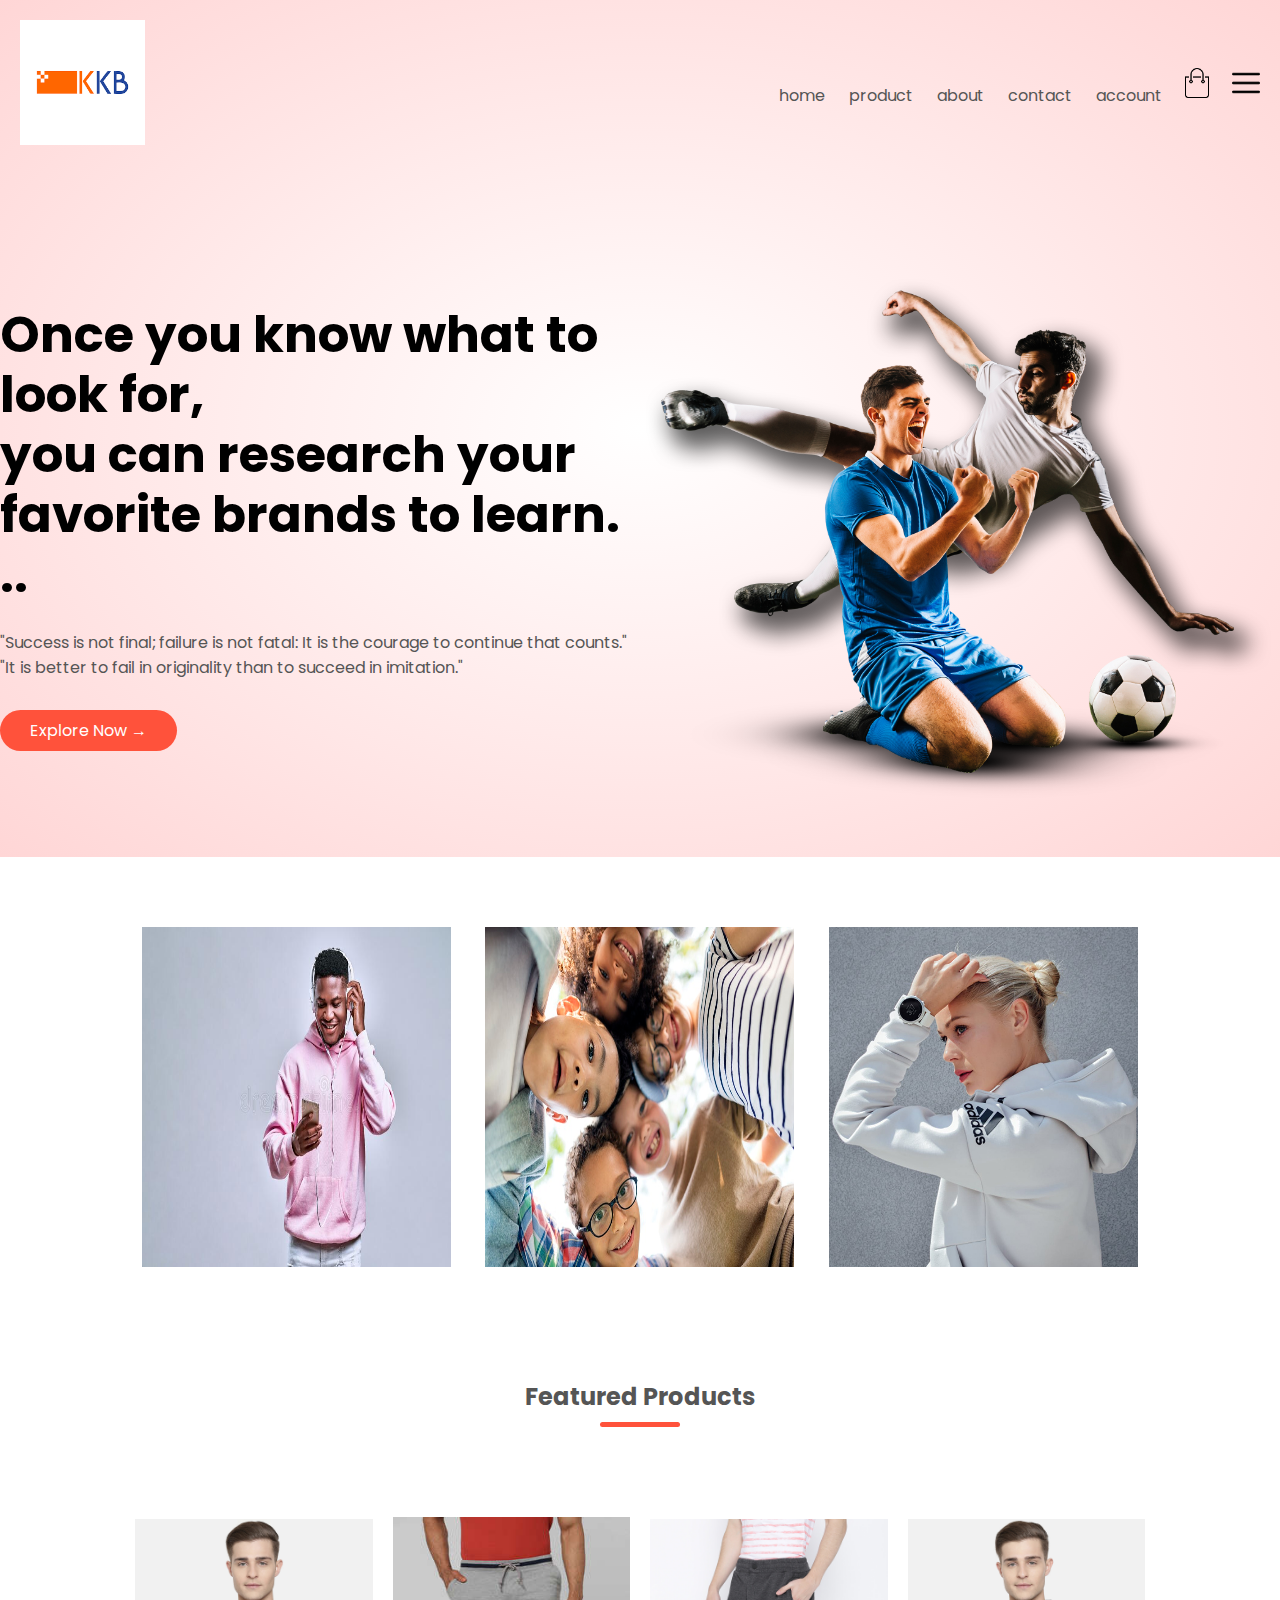
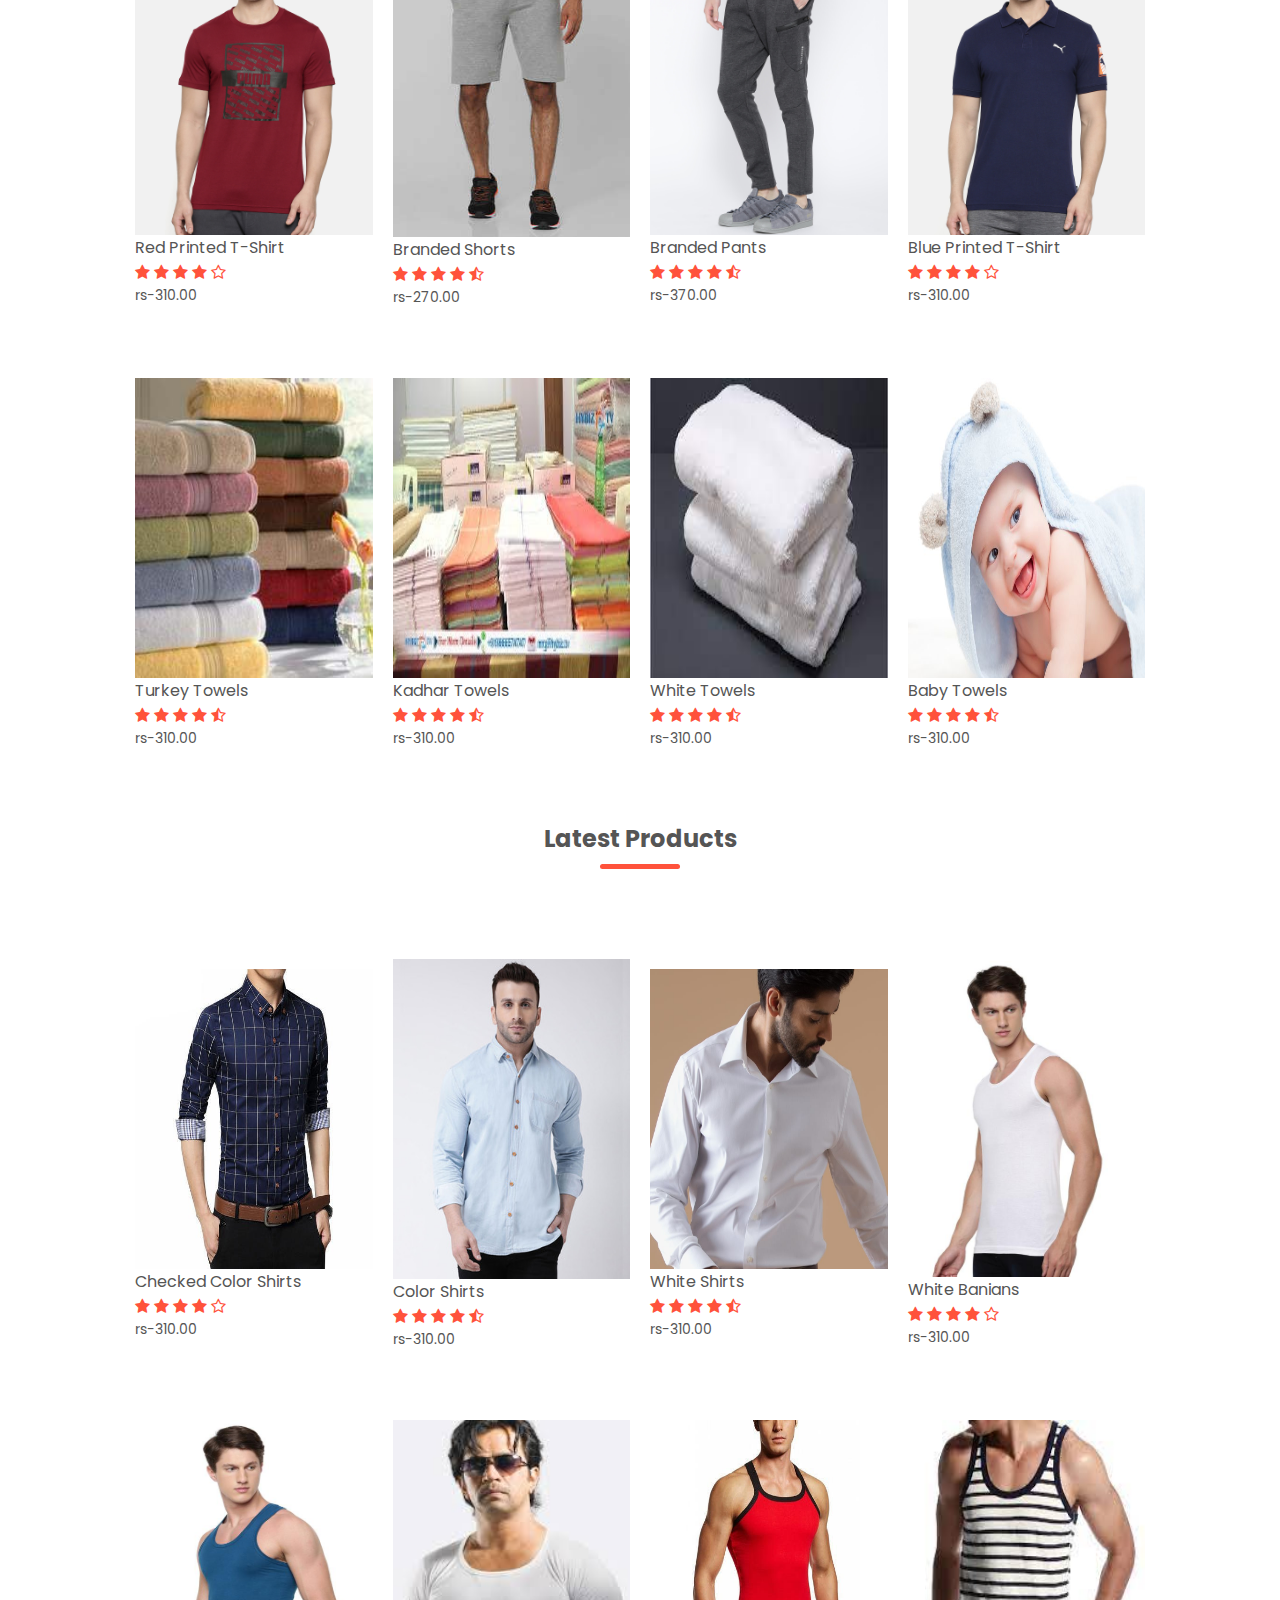
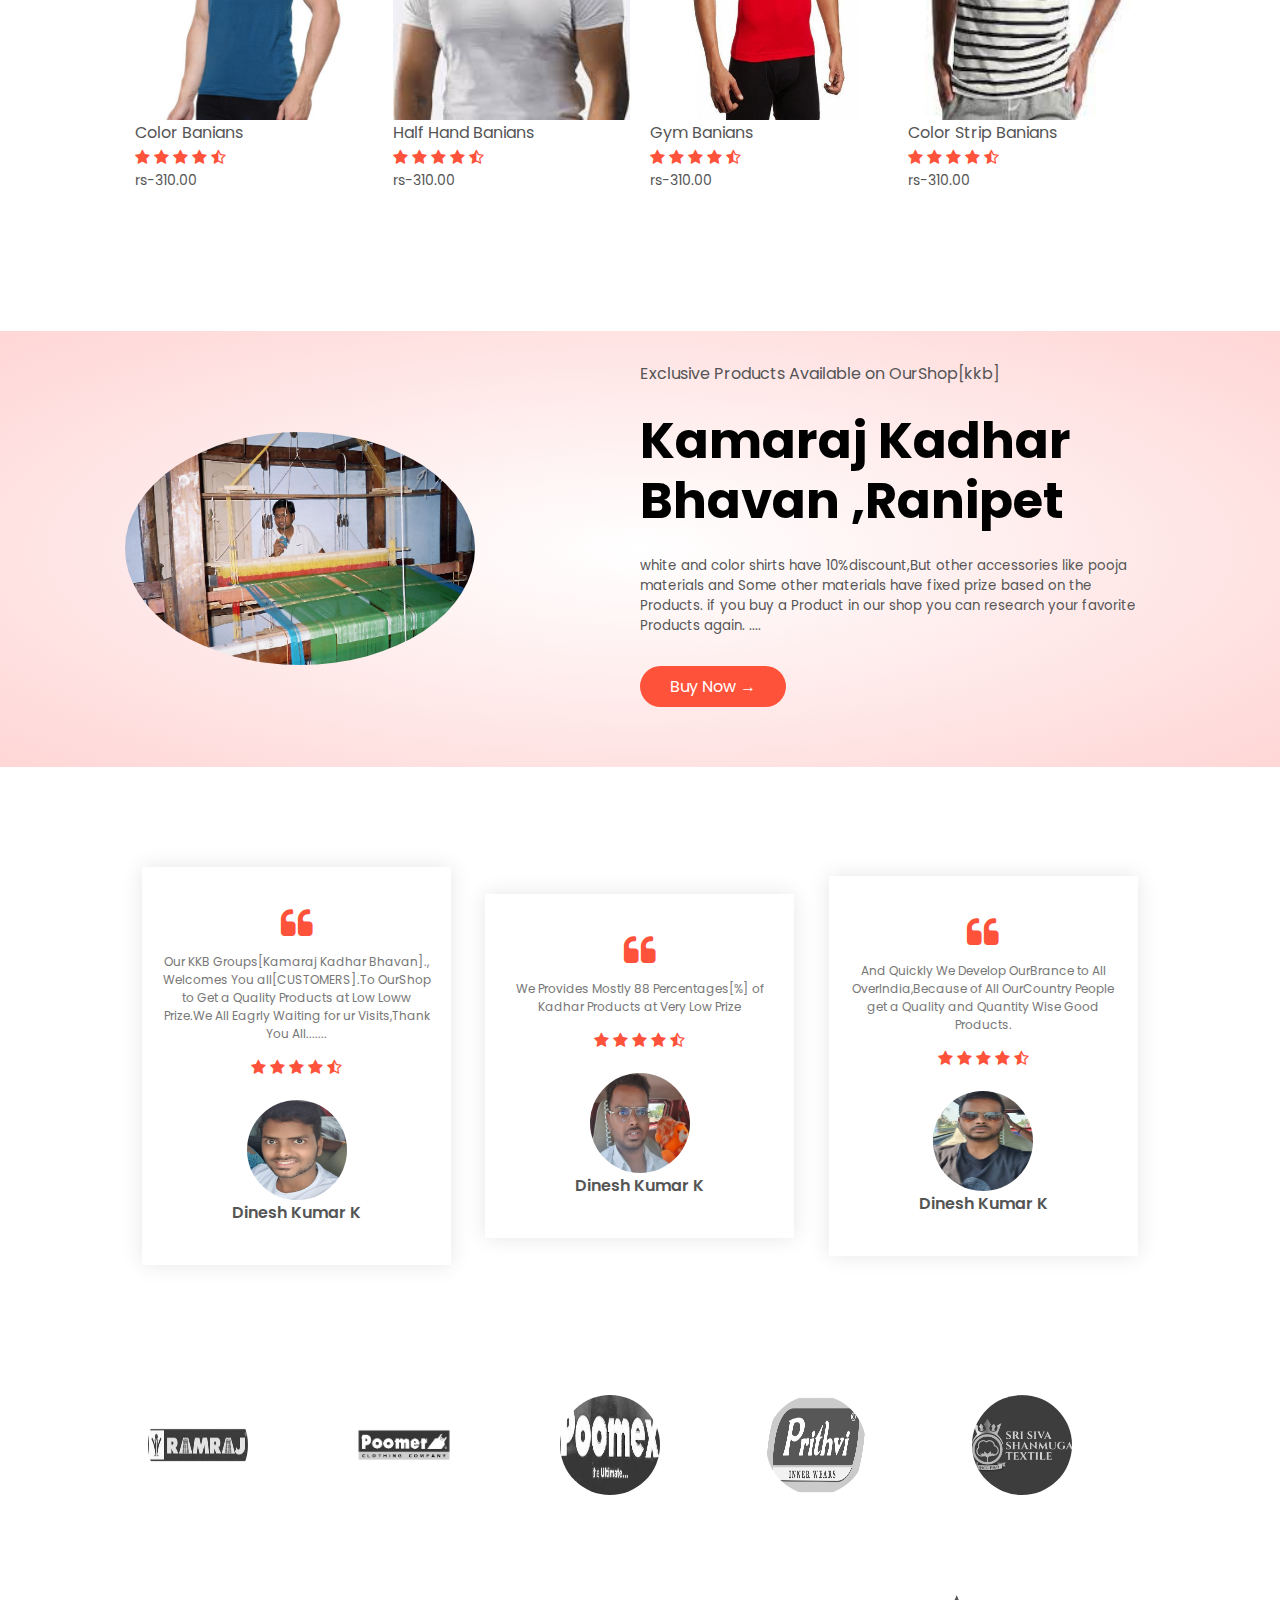
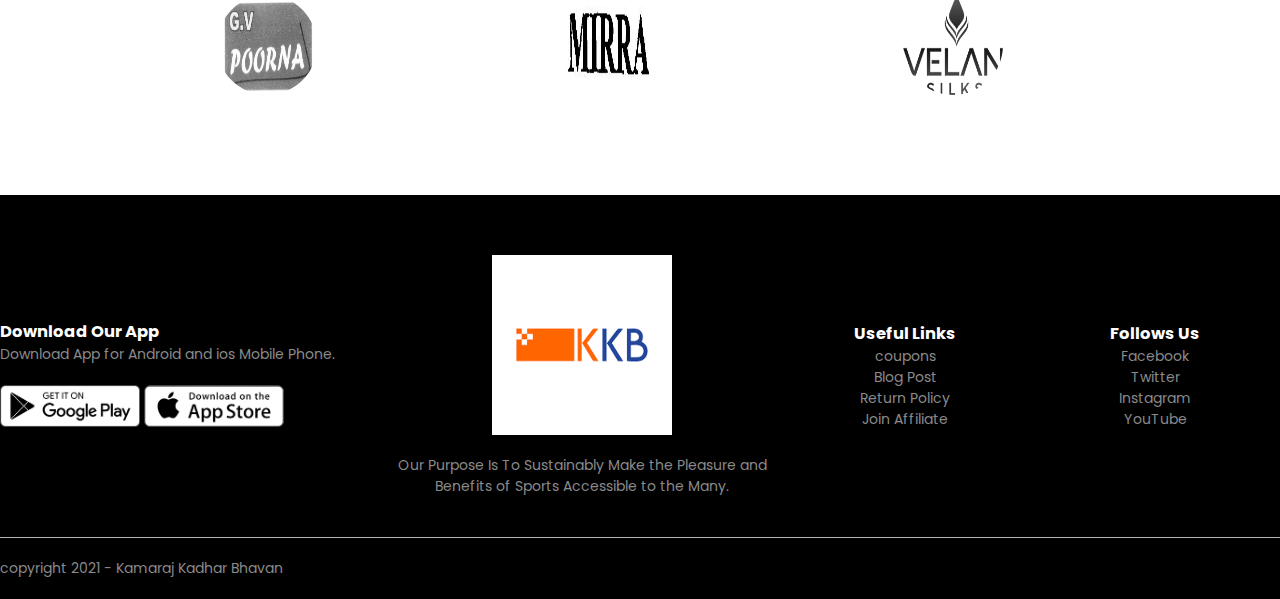
<file: dineshkumar/index.html>
<html>
<head>
<meta charset="UTF-8" />
<meta name="viewport" content="width=device-width, initial-scale=1.0" />
<title>e-commerce website</title>
<link rel="stylesheet" href="style.css">
<link href="http://fonts.googleapis.com/css2?family=poppins:wght@300;400;500;600;700&display=swap" rel="stylesheet">
<link rel="stylesheet" href="https://stackpath.bootstrapcdn.com/font-awesome/4.7.0/css/font-awesome.min.css">
</head>
<body>
<div class="header">
<div class="container">
<div class="navbar">
     <div class="logo">
	 <a href="index.html"><img src="image/logo.png" width="125px" style="background=radial-gradient(#fff,#ffd6d6);"></a>
	 </div>
	 <nav>
	 <ul id="MenuItems">
	     <li><a href="index.html">home</a></li>
		 <li><a href="product.html">product</a></li>
		 <li><a href="">about</a></li>
		 <li><a href="">contact</a></li>
		 <li><a href="account.html">account</a></li>
	 
	 </ul>
	 </nav>
	 <a href="cart.html"><img src="image/cart.png" width="30px" height="30px"></a>
	 <img src="image/menu.png" class="menu-icon" onclick="menutoggle()">
</div>
 <div class="row">
   <div class="col-2">
   <h1>Once you know what to look for,<br> you can research your favorite brands to learn. ..</h1>
    <p> "Success is not final; failure is not fatal: It is the courage to continue that counts." <br>"It is better to fail in originality than to succeed in imitation."</p>  
     <a href="" class="btn">Explore Now &#8594;</a>
  </div>
  <div class="col-2">
   <img src="image/abc.png">
  </div>
 </div>
</div>
</div>


<!--------------featured categories--------------->


<div class="categories">
    <div class="small-container">
         <div class="row">
		       <div class="col-3">
			   <img src="image/men.jpg" height="340px">
			   </div>
			   <div class="col-3">
			   <img src="image/e.jpg" height="340px">
			   </div>
			   <div class="col-3">
			   <img src="image/category-3.jpg">
			   </div>
		</div>
    </div>
</div>

<!-----------featured products-------------->
<div class="small-container">
   <h2 class="tit">Featured Products</h2>
       <div class="row">
	       <div class="col-4">
		       <a href="productdetail.html"><img src="image/product-1.jpg"></a>
			   <a href="productdetail.html"><h4>Red Printed T-Shirt</h4></a>
			  <div class="rating">
			  <i class="fa fa-star"></i>
			  <i class="fa fa-star"></i>
			  <i class="fa fa-star"></i>
			  <i class="fa fa-star"></i>
			  <i class="fa fa-star-o"></i>
			  </div>
			  <p>rs-310.00</p>
			</div>
			  <div class="col-4">
		      <a href="productdetail1.html"><img src="image/i.jpg_230Wx334H" height="320px"></a>
			  <a href="productdetail1.html"><h4>Branded Shorts</h4></a>
			  <div class="rating">
			  <i class="fa fa-star"></i>
			  <i class="fa fa-star"></i>
			  <i class="fa fa-star"></i>
			  <i class="fa fa-star"></i>
			  <i class="fa fa-star-half-o"></i>
			  </div>
			  <p>rs-270.00</p>
			</div>
			  <div class="col-4">
		      <a href="productdetail2.html"><img src="image/product-3.jpg"></a>
			  <a href="productdetail2.html"><h4>Branded Pants</h4></a>
			  <div class="rating">
			  <i class="fa fa-star"></i>
			  <i class="fa fa-star"></i>
			  <i class="fa fa-star"></i>
			  <i class="fa fa-star"></i>
			  <i class="fa fa-star-half-o"></i>
			  </div>
			  <p>rs-370.00</p>
			</div>
			  <div class="col-4">
		      <a href="productdetail3.html"><img src="image/product-4.jpg"></a>
			  <a href="productdetail3.html"><h4>Blue Printed T-Shirt</h4></a>
			  <div class="rating">
			  <i class="fa fa-star"></i>
			  <i class="fa fa-star"></i>
			  <i class="fa fa-star"></i>
			  <i class="fa fa-star"></i>
			  <i class="fa fa-star-o"></i>
			  </div>
			  <p>rs-310.00</p>
			</div>
			  <div class="col-4">
		      <img src="image/turkey.jpg" height="300px">
			  <h4>Turkey Towels</h4>
			  <div class="rating">
			  <i class="fa fa-star"></i>
			  <i class="fa fa-star"></i>
			  <i class="fa fa-star"></i>
			  <i class="fa fa-star"></i>
			  <i class="fa fa-star-half-o"></i>
			  </div>
			  <p>rs-310.00</p>
			</div>
			<div class="col-4">
		      <img src="image/kadhar.jpg" height="300px">
			  <h4>Kadhar Towels</h4>
			  <div class="rating">
			  <i class="fa fa-star"></i>
			  <i class="fa fa-star"></i>
			  <i class="fa fa-star"></i>
			  <i class="fa fa-star"></i>
			  <i class="fa fa-star-half-o"></i>
			  </div>
			  <p>rs-310.00</p>
			</div>
			<div class="col-4">
		      <img src="image/whitetowel.jpg" height="300px">
			  <h4>White Towels</h4>
			  <div class="rating">
			  <i class="fa fa-star"></i>
			  <i class="fa fa-star"></i>
			  <i class="fa fa-star"></i>
			  <i class="fa fa-star"></i>
			  <i class="fa fa-star-half-o"></i>
			  </div>
			  <p>rs-310.00</p>
			</div>
			<div class="col-4">
		      <img src="image/babytowel.jpg" height="300px">
			  <h4>Baby Towels</h4>
			  <div class="rating">
			  <i class="fa fa-star"></i>
			  <i class="fa fa-star"></i>
			  <i class="fa fa-star"></i>
			  <i class="fa fa-star"></i>
			  <i class="fa fa-star-half-o"></i>
			  </div>
			  <p>rs-310.00</p>
			</div>
			  
			</div>
		
		
	<h2 class="tit">Latest Products</h2>
	
	
	<div class="row">
	       <div class="col-4">
		      <img src="image/checkedshirt.jpg" height="300px">
			  <h4>Checked Color Shirts</h4>
			  <div class="rating">
			  <i class="fa fa-star"></i>
			  <i class="fa fa-star"></i>
			  <i class="fa fa-star"></i>
			  <i class="fa fa-star"></i>
			  <i class="fa fa-star-o"></i>
			  </div>
			  <p>rs-310.00</p>
			</div>
			  <div class="col-4">
		      <img src="image/colorshirt.jpg" height="320px">
			  <h4>Color Shirts</h4>
			  <div class="rating">
			  <i class="fa fa-star"></i>
			  <i class="fa fa-star"></i>
			  <i class="fa fa-star"></i>
			  <i class="fa fa-star"></i>
			  <i class="fa fa-star-half-o"></i>
			  </div>
			  <p>rs-310.00</p>
			</div>
			  <div class="col-4">
		      <img src="image/whiteshirt.jpg" height="300px">
			  <h4>White Shirts</h4>
			  <div class="rating">
			  <i class="fa fa-star"></i>
			  <i class="fa fa-star"></i>
			  <i class="fa fa-star"></i>
			  <i class="fa fa-star"></i>
			  <i class="fa fa-star-half-o"></i>
			  </div>
			  <p>rs-310.00</p>
			</div>
			  <div class="col-4">
		      <img src="image/banian.jpg">
			  <h4>White Banians</h4>
			  <div class="rating">
			  <i class="fa fa-star"></i>
			  <i class="fa fa-star"></i>
			  <i class="fa fa-star"></i>
			  <i class="fa fa-star"></i>
			  <i class="fa fa-star-o"></i>
			  </div>
			  <p>rs-310.00</p>
			</div>
			  <div class="col-4">
		      <img src="image/colorbanian.jpg" height="300px">
			  <h4>Color Banians</h4>
			  <div class="rating">
			  <i class="fa fa-star"></i>
			  <i class="fa fa-star"></i>
			  <i class="fa fa-star"></i>
			  <i class="fa fa-star"></i>
			  <i class="fa fa-star-half-o"></i>
			  </div>
			  <p>rs-310.00</p>
			</div>
			<div class="col-4">
		      <img src="image/fullbanian.jpg" height="300px">
			  <h4>Half Hand Banians</h4>
			  <div class="rating">
			  <i class="fa fa-star"></i>
			  <i class="fa fa-star"></i>
			  <i class="fa fa-star"></i>
			  <i class="fa fa-star"></i>
			  <i class="fa fa-star-half-o"></i>
			  </div>
			  <p>rs-310.00</p>
			</div>
			<div class="col-4">
		      <img src="image/gymbanian.jpg" height="300px">
			  <h4>Gym Banians</h4>
			  <div class="rating">
			  <i class="fa fa-star"></i>
			  <i class="fa fa-star"></i>
			  <i class="fa fa-star"></i>
			  <i class="fa fa-star"></i>
			  <i class="fa fa-star-half-o"></i>
			  </div>
			  <p>rs-310.00</p>
			</div>
			<div class="col-4">
		      <img src="image/stripbanian.jpg" height="300px">
			  <h4>Color Strip Banians</h4>
			  <div class="rating">
			  <i class="fa fa-star"></i>
			  <i class="fa fa-star"></i>
			  <i class="fa fa-star"></i>
			  <i class="fa fa-star"></i>
			  <i class="fa fa-star-half-o"></i>
			  </div>
			  <p>rs-310.00</p>
			</div>
			  
			</div>
		</div>
</div>


<!--------------offer------------->
<div class="offer">
       <div class="small-container">
	          <div class="row">
			    <div class="col-2"><img src="image/nesavu.jpg" width="350px" style="border-radius:50%;" class="offer-img"></div>
				<div class="col-2">
				<p>Exclusive Products Available on OurShop[kkb]</p>
				<h1>Kamaraj Kadhar Bhavan ,Ranipet</h1>
				<small>white and color shirts have 10%discount,But other accessories like pooja materials and Some other materials have fixed prize based on the Products.
				if you buy a Product in our shop you can research your favorite Products again.  ....</small><br>
				<a href="product.html" class="btn">Buy Now &#8594;</a>
				</div>
			  </div>
	   </div>
</div>









<!--------------testimonial------------------->

<div class="testimonial">
   <div class="small-container">
       <div class="row">
	          <div class="col-3">
			   <i class="fa fa-quote-left"></i>
			  <p>Our KKB Groups[Kamaraj Kadhar Bhavan]., Welcomes You all[CUSTOMERS].To OurShop to Get a Quality Products at Low Loww Prize.We All Eagrly Waiting for ur Visits,Thank You All.......</p>
			  
			      <div class="rating">
			             <i class="fa fa-star"></i>
			             <i class="fa fa-star"></i>
			              <i class="fa fa-star"></i>
			              <i class="fa fa-star"></i>
			              <i class="fa fa-star-half-o"></i>
			  </div>
			  <img src="image/hero2.jpg" style="height:100px;width:100px;">
			  <h3>Dinesh Kumar K</h3>
			  </div>
			  
			  <div class="col-3">
			   <i class="fa fa-quote-left"></i>
			  <p>We Provides Mostly 88 Percentages[%] of Kadhar Products at Very Low Prize</p>
			  
			      <div class="rating">
			             <i class="fa fa-star"></i>
			             <i class="fa fa-star"></i>
			              <i class="fa fa-star"></i>
			              <i class="fa fa-star"></i>
			              <i class="fa fa-star-half-o"></i>
			  </div>
			  <img src="image/hero 3.jpg" style="height:100px;width:100px;">
			  <h3>Dinesh Kumar K</h3>
			  </div>
			  
			  <div class="col-3">
			   <i class="fa fa-quote-left"></i>
			  <p>And Quickly We Develop OurBrance to All OverIndia,Because of All OurCountry People get a Quality and Quantity Wise Good Products.</p>
			  
			      <div class="rating">
			             <i class="fa fa-star"></i>
			             <i class="fa fa-star"></i>
			              <i class="fa fa-star"></i>
			              <i class="fa fa-star"></i>
			              <i class="fa fa-star-half-o"></i>
			  </div>
			  <img src="image/hero 4.jpg" style="height:100px;width:100px;">
			  <h3>Dinesh Kumar K</h3>
			  </div>
		</div>
		
    </div>
</div>



<!------------brands------------------->
<div class="brands">
        <div class="small-container">
		                <div class="row">
						         <div class="col-5">
								           <img src="image/ramraj.jpg" style="height:100px;width:100px;border-radius:50%;">
								 </div>
								 <div class="col-5">
								           <img src="image/poomer.png" style="height:100px;width:100px;border-radius:50%;">
								 </div>
								 <div class="col-5">
								           <img src="image/poomex.jpg" style="height:100px;width:100px;border-radius:50%;">
								 </div>
								 <div class="col-5">
								           <img src="image/prithvi.png" style="height:100px;width:100px;border-radius:50%;">
								 </div>
								 <div class="col-5">
								           <img src="image/ssst.jpg" style="height:100px;width:100px;border-radius:50%;">
								 </div>
						</div>
		</div>
</div>


<div class="brands2">
        <div class="small-container">
		                <div class="row">
						         <div class="col-6">
								           <img src="image/gv.png" style="height:100px;width:100px;border-radius:50%;">
								 </div>
								 <div class="col-6">
								           <img src="image/mirra.png" style="height:100px;width:100px;border-radius:50%;">
								 </div>
								 <div class="col-6">
								           <img src="image/velan.png" style="height:100px;width:100px;border-radius:50%;">
								 </div>
								 
						</div>
		</div>
</div>


<!----------------footer--------------------->
   <div class="footer">
       <div class="container">
	           <div class="row">
			       <div class="footer-col-1">
				   <h3>Download Our App</h3>
				   <p>Download App for Android and ios Mobile Phone.</p>
				   <div class="app-logo">
				          <img src="image/play-store.png">
						  <img src="image/app-store.png">
				   </div>
				   </div>
				   <div class="footer-col-2">
				   <img src="image/logo.png">
				   <p>Our Purpose Is To Sustainably Make the Pleasure and Benefits of Sports Accessible to the Many.</p>
				   </div>
				   
				   <div class="footer-col-3">
				   <h3>Useful Links</h3>
				   <ul>
				              <li>coupons</li>
							  <li>Blog Post</li>
							  <li>Return Policy</li>
							  <li>Join Affiliate</li>
				   </ul>
				   </div>
				   
				   <div class="footer-col-4">
				   <h3>Follows Us</h3>
				   <ul>
				              <li>Facebook</li>
							  <li>Twitter</li>
							  <li>Instagram</li>
							  <li>YouTube</li>
				   </ul>
				   </div>
			   </div>
			   <hr>
			   <p class="copyright">copyright 2021 - Kamaraj Kadhar Bhavan</p>
		</div>
	</div>




<!------------javascript for toggle menu---------------------->

<script>
    var MenuItems = document.getElementById("MenuItems");
	MenuItems.style.maxHeight = "0px";
	function menutoggle()
	{
	if(MenuItems.style.maxHeight == "0px")
	       {
		   MenuItems.style.maxHeight = "200px";
		   }
	else
           {
		   MenuItems.style.maxHeight = "0px";
		   }	
	}
</script>
</body>

</html>
</file>
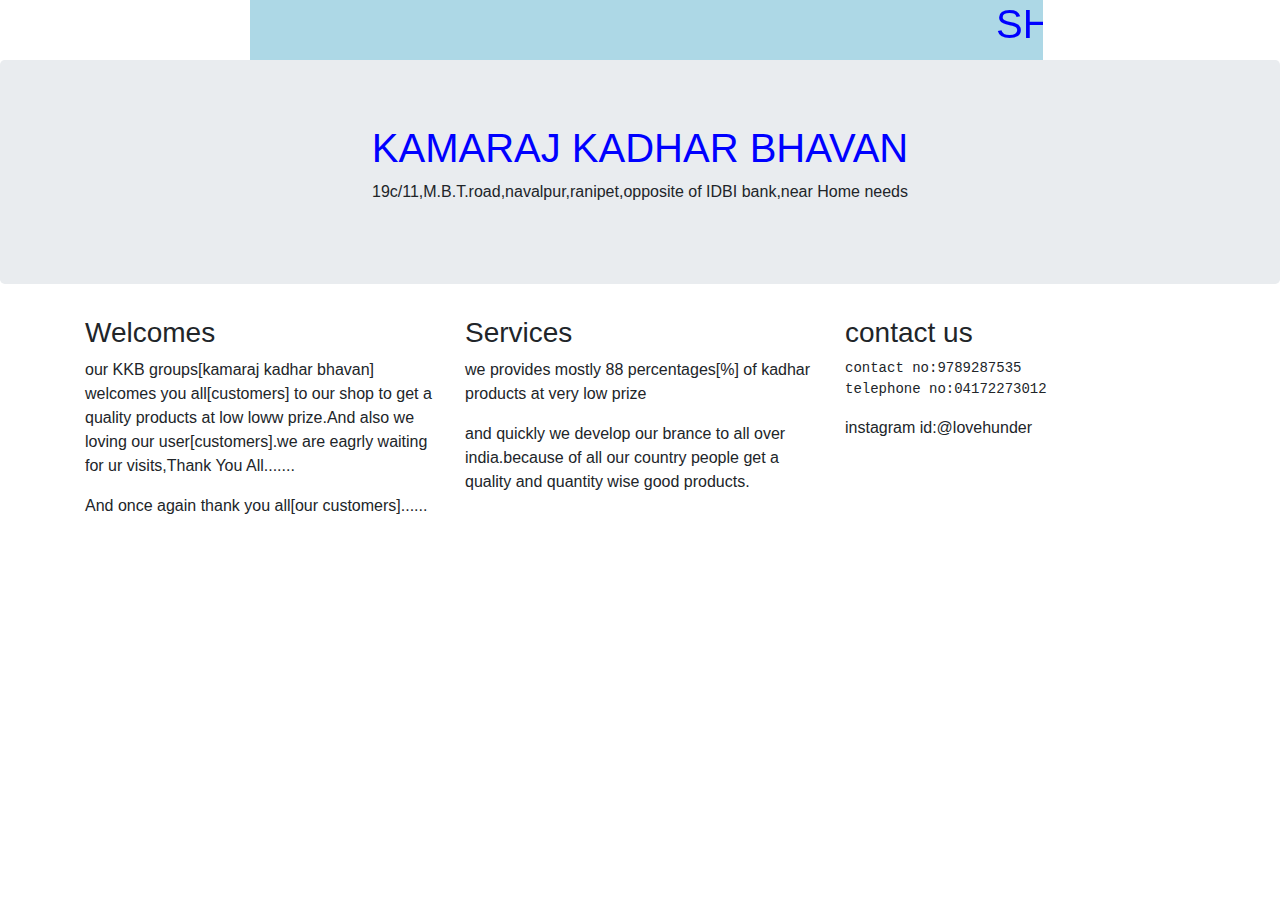
<file: dineshkumar/about.html>
<html>
<head>
<title>kamaraj kadhar bhavan</title>
<style>
marquee
{width:793px;
	height:60px;
	margin-left:250px;
	}
h1
{
color:blue;
}	
</style>
<title>Bootstrap Example</title>
  <meta charset="utf-8">
  <meta name="viewport" content="width=device-width, initial-scale=1">
  <link rel="stylesheet" href="https://maxcdn.bootstrapcdn.com/bootstrap/4.5.2/css/bootstrap.min.css">
  <script src="https://ajax.googleapis.com/ajax/libs/jquery/3.5.1/jquery.min.js"></script>
  <script src="https://cdnjs.cloudflare.com/ajax/libs/popper.js/1.16.0/umd/popper.min.js"></script>
  <script src="https://maxcdn.bootstrapcdn.com/bootstrap/4.5.2/js/bootstrap.min.js"></script>
</head>
<body>
<marquee style="background-color:lightblue;"><h1>SHOP DETAILS</h1></marquee>
<div class="jumbotron text-center">
  <h1>KAMARAJ KADHAR BHAVAN</h1>
  <p>19c/11,M.B.T.road,navalpur,ranipet,opposite of IDBI bank,near Home needs</p> 
</div>
  
<div class="container">
  <div class="row">
    <div class="col-sm-4">
      <h3>Welcomes</h3>
      <p>our KKB groups[kamaraj kadhar bhavan] welcomes you all[customers] to our shop to get a quality products at low loww prize.And also we loving our user[customers].we are eagrly waiting for ur visits,Thank You All.......</p>
      <p>And once again thank  you all[our customers]...... </p>
    </div>
    <div class="col-sm-4">
      <h3>Services</h3>
      <p>we provides mostly 88 percentages[%] of kadhar products at very low prize</p>
      <p>and quickly we develop our brance to all over india.because of all our country people get a quality and quantity wise good products.</p>
    </div>
    <div class="col-sm-4">
      <h3>contact us</h3>        
      <pre>contact no:9789287535
telephone no:04172273012</pre>
      <p>instagram id:@lovehunder</p>
    </div>
  </div>
</div>
</body>
</html>
</file>
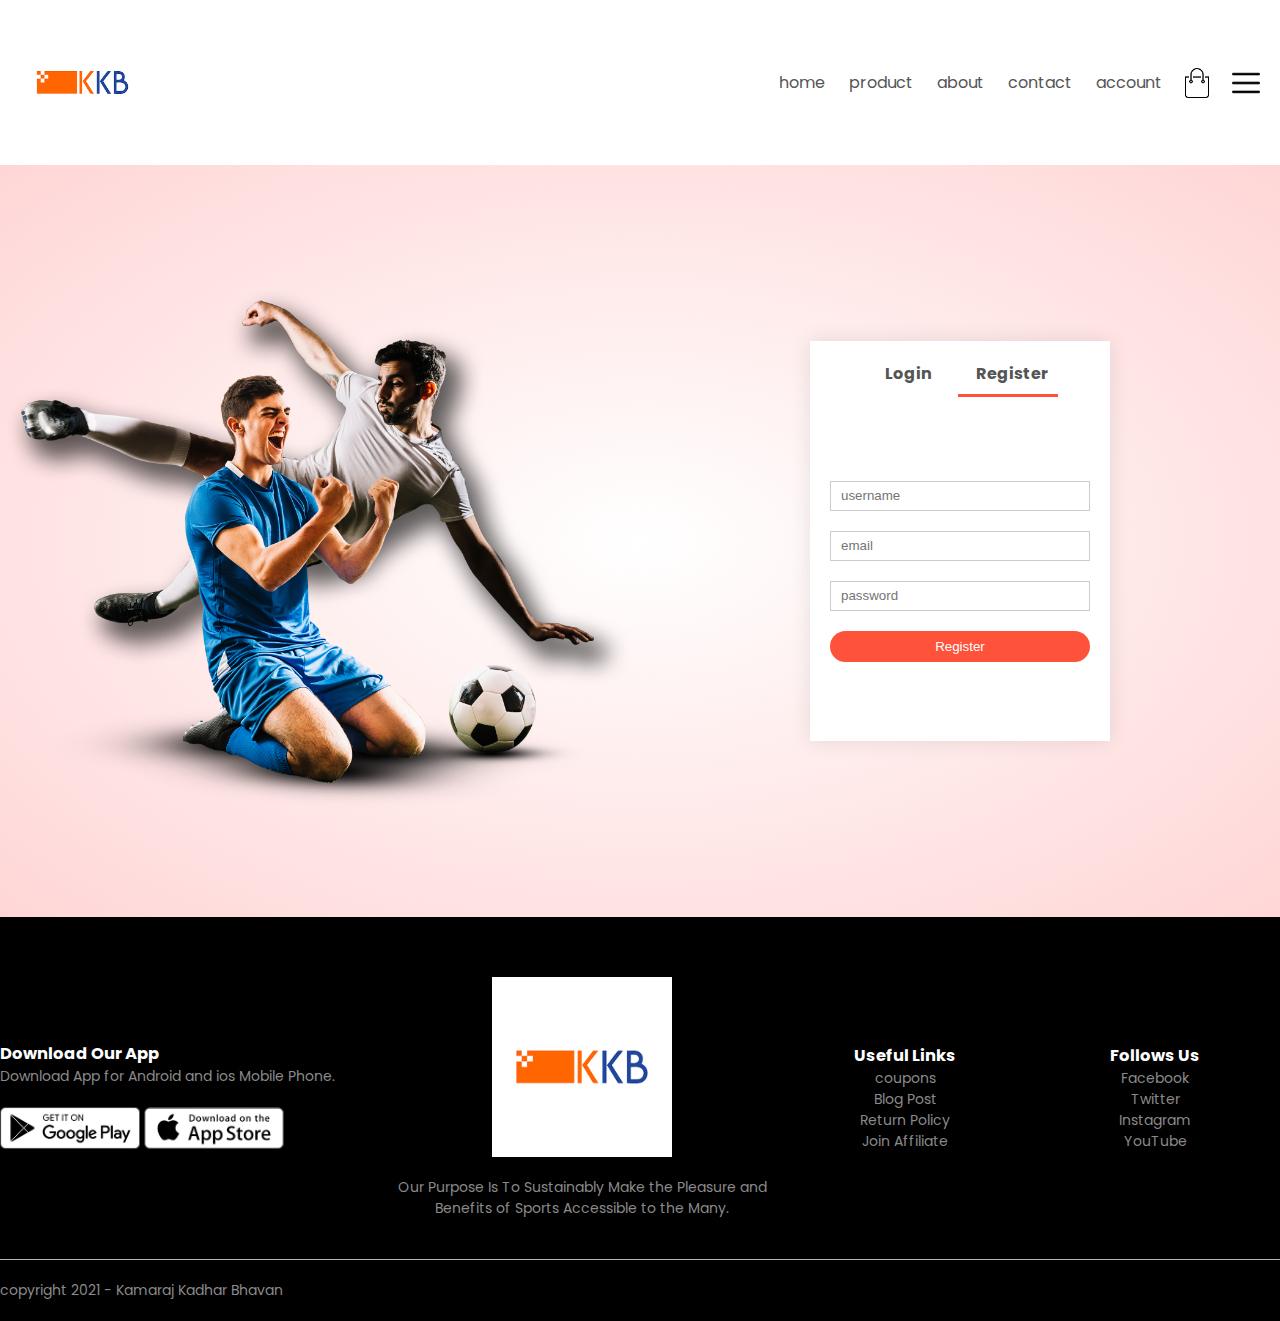
<file: dineshkumar/account.html>
<html>
<head>
<meta charset="UTF-8" />
<meta name="viewport" content="width=device-width, initial-scale=1.0" />
<title>all products e-commerce website</title>
<link rel="stylesheet" href="style.css">
<link href="http://fonts.googleapis.com/css2?family=poppins:wght@300;400;500;600;700&display=swap" rel="stylesheet">
<link rel="stylesheet" href="https://stackpath.bootstrapcdn.com/font-awesome/4.7.0/css/font-awesome.min.css">
</head>
<body>
<div class="container">
<div class="navbar">
     <div class="logo">
	 <img src="image/logo.png" width="125px" style="background=radial-gradient(#fff,#ffd6d6);">
	 </div>
	 <nav>
	 <ul id="MenuItems">
	     <li><a href="index.html">home</a></li>
		 <li><a href="product.html">product</a></li>
		 <li><a href="about.html">about</a></li>
		 <li><a href="">contact</a></li>
		 <li><a href="account.html">account</a></li>
	 
	 </ul>
	 </nav>
	 <a href="cart.html"><img src="image/cart.png" width="30px" height="30px"></a>
	 <img src="image/menu.png" class="menu-icon" onclick="menutoggle()">
</div>
 
</div>


<!----------------account-page------------------------->

<div class="account-page">
        <div class="container">
		             <div class="row">
					            <div class="col-2">
								       <img src="image/abc.png" width="100%">
								</div>
								<div class="col-2">
								       <div class="form-container">
									            <div class="form-btn">
												     <span onclick="login()">Login</span>
													 <span onclick="register()">Register</span>
													 <hr id="Indicator">
												</div>
												
												<form id="LoginForm">
												      <input type="text" placeholder="username">
													  <input type="password" placeholder="password">
													  <button type="submit" class="btn">Login</button>
													  <a href="">Forget Password</a>
												</form>
												
												<form id="RegForm">
												      <input type="text" placeholder="username">
													  <input type="email" placeholder="email">
													  <input type="password" placeholder="password">
													  <button type="submit" class="btn">Register</button>
												</form>
									   </div>
								</div>
					 </div>
		</div>
</div>















<!----------------footer--------------------->
   <div class="footer">
       <div class="container">
	           <div class="row">
			       <div class="footer-col-1">
				   <h3>Download Our App</h3>
				   <p>Download App for Android and ios Mobile Phone.</p>
				   <div class="app-logo">
				          <img src="image/play-store.png">
						  <img src="image/app-store.png">
				   </div>
				   </div>
				   <div class="footer-col-2">
				   <img src="image/logo.png">
				   <p>Our Purpose Is To Sustainably Make the Pleasure and Benefits of Sports Accessible to the Many.</p>
				   </div>
				   
				   <div class="footer-col-3">
				   <h3>Useful Links</h3>
				   <ul>
				              <li>coupons</li>
							  <li>Blog Post</li>
							  <li>Return Policy</li>
							  <li>Join Affiliate</li>
				   </ul>
				   </div>
				   
				   <div class="footer-col-4">
				   <h3>Follows Us</h3>
				   <ul>
				              <li>Facebook</li>
							  <li>Twitter</li>
							  <li>Instagram</li>
							  <li>YouTube</li>
				   </ul>
				   </div>
			   </div>
			   <hr>
			   <p class="copyright">copyright 2021 - Kamaraj Kadhar Bhavan</p>
		</div>
	</div>





<script>
    var MenuItems = document.getElementById("MenuItems");
	MenuItems.style.maxHeight = "0px";
	f<!------------javascript for toggle menu---------------------->
unction menutoggle()
	{
	if(MenuItems.style.maxHeight == "0px")
	       {
		   MenuItems.style.maxHeight = "200px";
		   }
	else
           {
		   MenuItems.style.maxHeight = "0px";
		   }	
	}
</script>

<!-----------------js for toggle form---------------------------->

<script>


var LoginForm = document.getElementById("LoginForm");
var RegForm = document.getElementById("RegForm");
var Indicator = document.getElementById("Indicator");


   function register()
   {
   RegForm.style.transform = "translateX(0px)";
   LoginForm.style.transform = "translateX(0px)";
   Indicator.style.transform = "translateX(100px)";
   }
 
   function login()
   {
   RegForm.style.transform = "translateX(300px)";
   LoginForm.style.transform = "translateX(300px)";
   Indicator.style.transform = "translateX(0px)";
   }


</script>


</body>

</html>
</file>
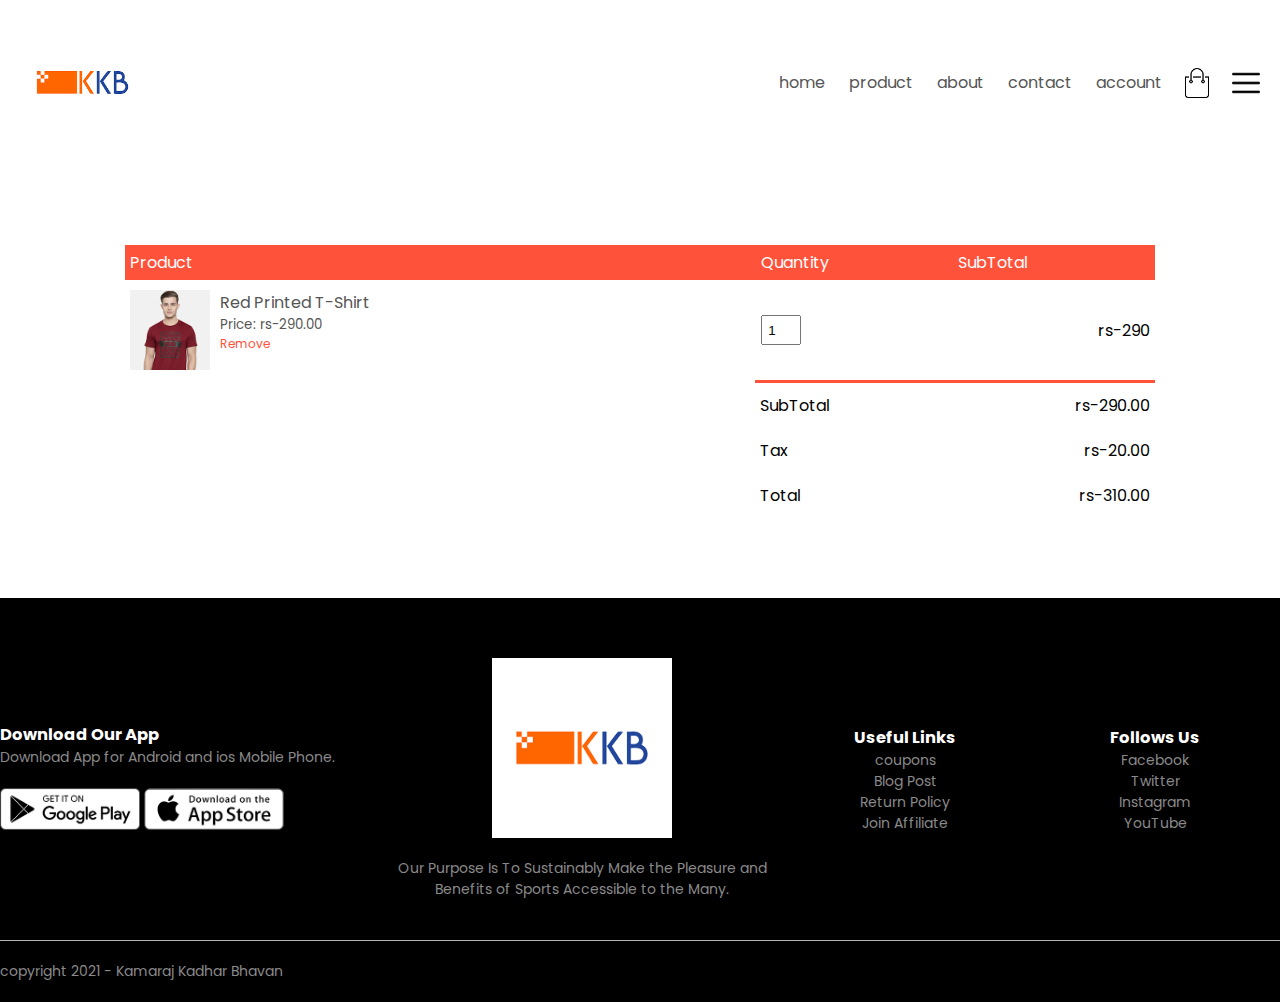
<file: dineshkumar/cart.html>
<html>
<head>
<meta charset="UTF-8" />
<meta name="viewport" content="width=device-width, initial-scale=1.0" />
<title>all products e-commerce website</title>
<link rel="stylesheet" href="style.css">
<link href="http://fonts.googleapis.com/css2?family=poppins:wght@300;400;500;600;700&display=swap" rel="stylesheet">
<link rel="stylesheet" href="https://stackpath.bootstrapcdn.com/font-awesome/4.7.0/css/font-awesome.min.css">
</head>
<body>
<div class="container">
<div class="navbar">
     <div class="logo">
	 <img src="image/logo.png" width="125px" style="background=radial-gradient(#fff,#ffd6d6);">
	 </div>
	 <nav>
	 <ul id="MenuItems">
	     <li><a href="index.html">home</a></li>
		 <li><a href="product.html">product</a></li>
		 <li><a href="about.html">about</a></li>
		 <li><a href="">contact</a></li>
		 <li><a href="account.html">account</a></li>
	 
	 </ul>
	 </nav>
	 <a href="cart.html"><img src="image/cart.png" width="30px" height="30px"></a>
	 <img src="image/menu.png" class="menu-icon" onclick="menutoggle()">
</div>
 
</div>




<!----------------cart items details---------------------->

<div class="small-container cart-page">
        
		<table>
		     <tr>
			      <th>Product</th>
				  <th>Quantity</th>
				  <th>SubTotal</th>
			 </tr>
			 
			 <tr>
			       <td>
				       <div class="cart-info">
					           <img src="image/buy-1.jpg">
					   
					   <div>
					      <p>Red Printed T-Shirt</p>
						  <small>Price: rs-290.00</small>
						  <br>
						  <a href="">Remove</a>
					   </div>
					  </div>
				   </td>
				   <td><input type="number" value="1"></td>
				   <td>rs-290</td>
			 </tr>
			 
	
		</table>
		
		
		
		<div class="total-price">
		           <table>
				   <tr>
				        <td>SubTotal</td>
						<td>rs-290.00</td>
					</tr>
					<tr>
				        <td>Tax</td>
						<td>rs-20.00</td>
					</tr>
					<tr>
				        <td>Total</td>
						<td>rs-310.00</td>
					</tr>
						
				   </table>
		
		</div>
		
</div>






<!----------------footer--------------------->
   <div class="footer">
       <div class="container">
	           <div class="row">
			       <div class="footer-col-1">
				   <h3>Download Our App</h3>
				   <p>Download App for Android and ios Mobile Phone.</p>
				   <div class="app-logo">
				          <img src="image/play-store.png">
						  <img src="image/app-store.png">
				   </div>
				   </div>
				   <div class="footer-col-2">
				   <img src="image/logo.png">
				   <p>Our Purpose Is To Sustainably Make the Pleasure and Benefits of Sports Accessible to the Many.</p>
				   </div>
				   
				   <div class="footer-col-3">
				   <h3>Useful Links</h3>
				   <ul>
				              <li>coupons</li>
							  <li>Blog Post</li>
							  <li>Return Policy</li>
							  <li>Join Affiliate</li>
				   </ul>
				   </div>
				   
				   <div class="footer-col-4">
				   <h3>Follows Us</h3>
				   <ul>
				              <li>Facebook</li>
							  <li>Twitter</li>
							  <li>Instagram</li>
							  <li>YouTube</li>
				   </ul>
				   </div>
			   </div>
			   <hr>
			   <p class="copyright">copyright 2021 - Kamaraj Kadhar Bhavan</p>
		</div>
	</div>





<script>
    var MenuItems = document.getElementById("MenuItems");
	MenuItems.style.maxHeight = "0px";
	f<!------------javascript for toggle menu---------------------->
unction menutoggle()
	{
	if(MenuItems.style.maxHeight == "0px")
	       {
		   MenuItems.style.maxHeight = "200px";
		   }
	else
           {
		   MenuItems.style.maxHeight = "0px";
		   }	
	}
</script>

</body>

</html>
</file>
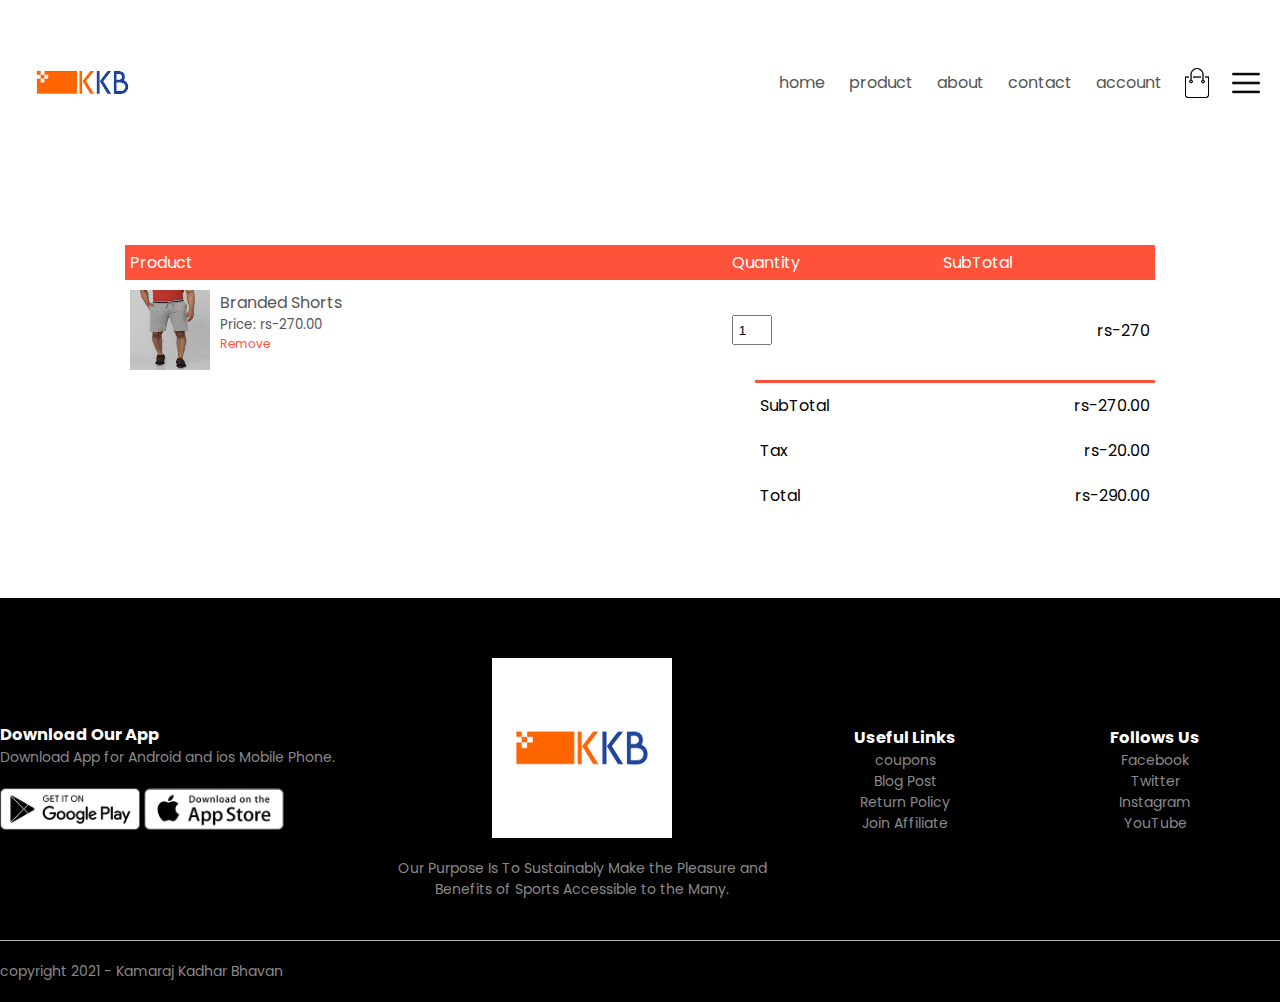
<file: dineshkumar/cart1.html>
<html>
<head>
<meta charset="UTF-8" />
<meta name="viewport" content="width=device-width, initial-scale=1.0" />
<title>all products e-commerce website</title>
<link rel="stylesheet" href="style.css">
<link href="http://fonts.googleapis.com/css2?family=poppins:wght@300;400;500;600;700&display=swap" rel="stylesheet">
<link rel="stylesheet" href="https://stackpath.bootstrapcdn.com/font-awesome/4.7.0/css/font-awesome.min.css">
</head>
<body>
<div class="container">
<div class="navbar">
     <div class="logo">
	 <img src="image/logo.png" width="125px" style="background=radial-gradient(#fff,#ffd6d6);">
	 </div>
	 <nav>
	 <ul id="MenuItems">
	     <li><a href="index.html">home</a></li>
		 <li><a href="product.html">product</a></li>
		 <li><a href="about.html">about</a></li>
		 <li><a href="">contact</a></li>
		 <li><a href="account.html">account</a></li>
	 
	 </ul>
	 </nav>
	 <a href="cart.html"><img src="image/cart.png" width="30px" height="30px"></a>
	 <img src="image/menu.png" class="menu-icon" onclick="menutoggle()">
</div>
 
</div>




<!----------------cart items details---------------------->

<div class="small-container cart-page">
        
		<table>
		     <tr>
			      <th>Product</th>
				  <th>Quantity</th>
				  <th>SubTotal</th>
			 </tr>
			 
			 <tr>
			       <td>
				       <div class="cart-info">
					           <img src="image/i.jpg_230Wx334H">
					   
					   <div>
					      <p>Branded Shorts</p>
						  <small>Price: rs-270.00</small>
						  <br>
						  <a href="">Remove</a>
					   </div>
					  </div>
				   </td>
				   <td><input type="number" value="1"></td>
				   <td>rs-270</td>
			 </tr>
			 
	
		</table>
		
		
		
		<div class="total-price">
		           <table>
				   <tr>
				        <td>SubTotal</td>
						<td>rs-270.00</td>
					</tr>
					<tr>
				        <td>Tax</td>
						<td>rs-20.00</td>
					</tr>
					<tr>
				        <td>Total</td>
						<td>rs-290.00</td>
					</tr>
						
				   </table>
		
		</div>
		
</div>






<!----------------footer--------------------->
   <div class="footer">
       <div class="container">
	           <div class="row">
			       <div class="footer-col-1">
				   <h3>Download Our App</h3>
				   <p>Download App for Android and ios Mobile Phone.</p>
				   <div class="app-logo">
				          <img src="image/play-store.png">
						  <img src="image/app-store.png">
				   </div>
				   </div>
				   <div class="footer-col-2">
				   <img src="image/logo.png">
				   <p>Our Purpose Is To Sustainably Make the Pleasure and Benefits of Sports Accessible to the Many.</p>
				   </div>
				   
				   <div class="footer-col-3">
				   <h3>Useful Links</h3>
				   <ul>
				              <li>coupons</li>
							  <li>Blog Post</li>
							  <li>Return Policy</li>
							  <li>Join Affiliate</li>
				   </ul>
				   </div>
				   
				   <div class="footer-col-4">
				   <h3>Follows Us</h3>
				   <ul>
				              <li>Facebook</li>
							  <li>Twitter</li>
							  <li>Instagram</li>
							  <li>YouTube</li>
				   </ul>
				   </div>
			   </div>
			   <hr>
			   <p class="copyright">copyright 2021 - Kamaraj Kadhar Bhavan</p>
		</div>
	</div>





<script>
    var MenuItems = document.getElementById("MenuItems");
	MenuItems.style.maxHeight = "0px";
	f<!------------javascript for toggle menu---------------------->
unction menutoggle()
	{
	if(MenuItems.style.maxHeight == "0px")
	       {
		   MenuItems.style.maxHeight = "200px";
		   }
	else
           {
		   MenuItems.style.maxHeight = "0px";
		   }	
	}
</script>

</body>

</html>
</file>
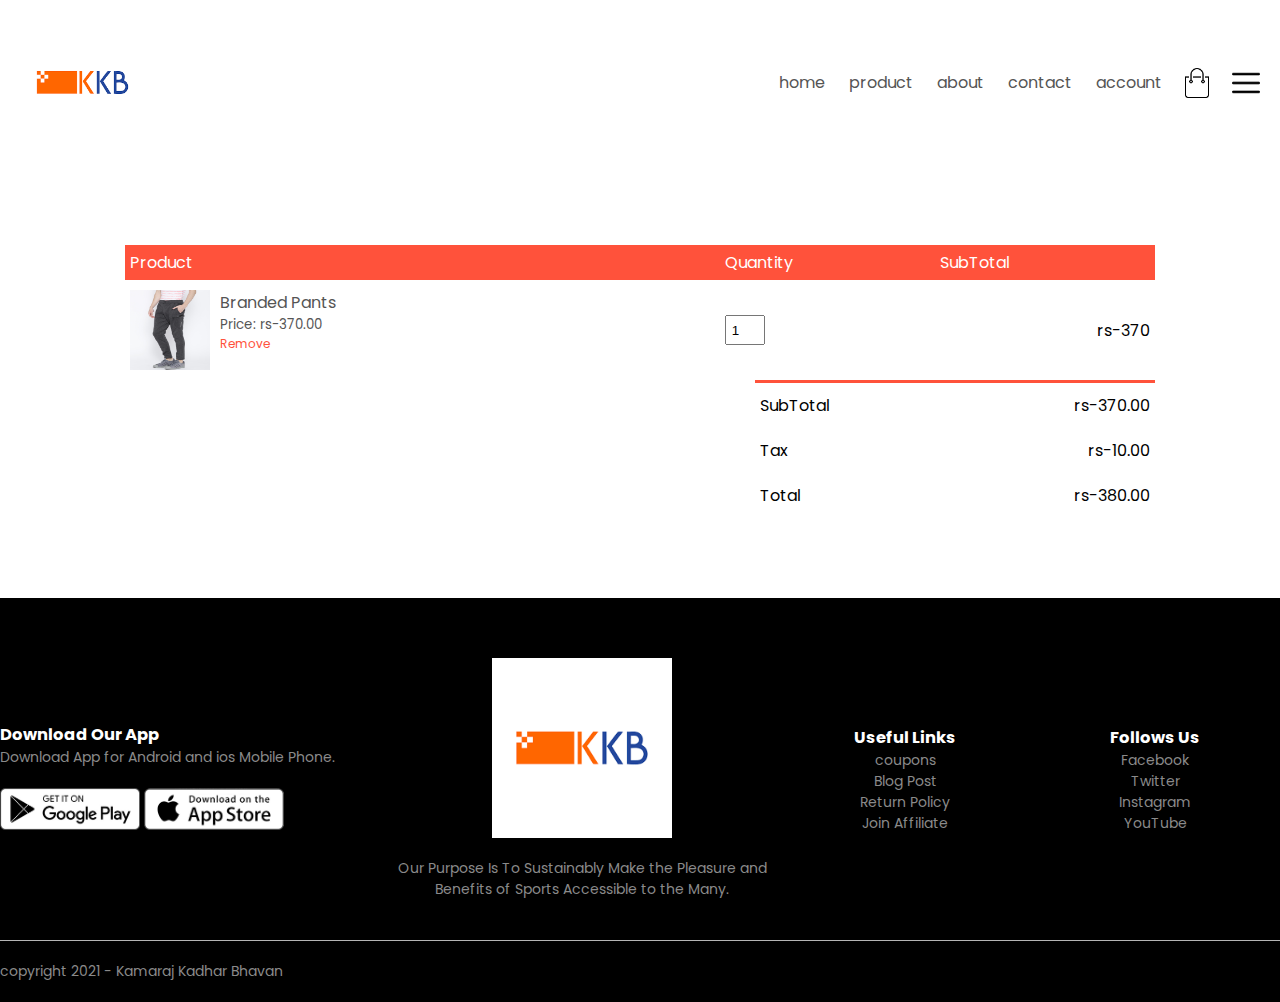
<file: dineshkumar/cart2.html>
<html>
<head>
<meta charset="UTF-8" />
<meta name="viewport" content="width=device-width, initial-scale=1.0" />
<title>all products e-commerce website</title>
<link rel="stylesheet" href="style.css">
<link href="http://fonts.googleapis.com/css2?family=poppins:wght@300;400;500;600;700&display=swap" rel="stylesheet">
<link rel="stylesheet" href="https://stackpath.bootstrapcdn.com/font-awesome/4.7.0/css/font-awesome.min.css">
</head>
<body>
<div class="container">
<div class="navbar">
     <div class="logo">
	 <img src="image/logo.png" width="125px" style="background=radial-gradient(#fff,#ffd6d6);">
	 </div>
	 <nav>
	 <ul id="MenuItems">
	     <li><a href="index.html">home</a></li>
		 <li><a href="product.html">product</a></li>
		 <li><a href="about.html">about</a></li>
		 <li><a href="">contact</a></li>
		 <li><a href="account.html">account</a></li>
	 
	 </ul>
	 </nav>
	 <a href="cart.html"><img src="image/cart.png" width="30px" height="30px"></a>
	 <img src="image/menu.png" class="menu-icon" onclick="menutoggle()">
</div>
 
</div>




<!----------------cart items details---------------------->

<div class="small-container cart-page">
        
		<table>
		     <tr>
			      <th>Product</th>
				  <th>Quantity</th>
				  <th>SubTotal</th>
			 </tr>
			 
			 <tr>
			       <td>
				       <div class="cart-info">
					           <img src="image/product-3.jpg">
					   
					   <div>
					      <p>Branded Pants</p>
						  <small>Price: rs-370.00</small>
						  <br>
						  <a href="">Remove</a>
					   </div>
					  </div>
				   </td>
				   <td><input type="number" value="1"></td>
				   <td>rs-370</td>
			 </tr>
			 
	
		</table>
		
		
		
		<div class="total-price">
		           <table>
				   <tr>
				        <td>SubTotal</td>
						<td>rs-370.00</td>
					</tr>
					<tr>
				        <td>Tax</td>
						<td>rs-10.00</td>
					</tr>
					<tr>
				        <td>Total</td>
						<td>rs-380.00</td>
					</tr>
						
				   </table>
		
		</div>
		
</div>






<!----------------footer--------------------->
   <div class="footer">
       <div class="container">
	           <div class="row">
			       <div class="footer-col-1">
				   <h3>Download Our App</h3>
				   <p>Download App for Android and ios Mobile Phone.</p>
				   <div class="app-logo">
				          <img src="image/play-store.png">
						  <img src="image/app-store.png">
				   </div>
				   </div>
				   <div class="footer-col-2">
				   <img src="image/logo.png">
				   <p>Our Purpose Is To Sustainably Make the Pleasure and Benefits of Sports Accessible to the Many.</p>
				   </div>
				   
				   <div class="footer-col-3">
				   <h3>Useful Links</h3>
				   <ul>
				              <li>coupons</li>
							  <li>Blog Post</li>
							  <li>Return Policy</li>
							  <li>Join Affiliate</li>
				   </ul>
				   </div>
				   
				   <div class="footer-col-4">
				   <h3>Follows Us</h3>
				   <ul>
				              <li>Facebook</li>
							  <li>Twitter</li>
							  <li>Instagram</li>
							  <li>YouTube</li>
				   </ul>
				   </div>
			   </div>
			   <hr>
			   <p class="copyright">copyright 2021 - Kamaraj Kadhar Bhavan</p>
		</div>
	</div>





<script>
    var MenuItems = document.getElementById("MenuItems");
	MenuItems.style.maxHeight = "0px";
	f<!------------javascript for toggle menu---------------------->
unction menutoggle()
	{
	if(MenuItems.style.maxHeight == "0px")
	       {
		   MenuItems.style.maxHeight = "200px";
		   }
	else
           {
		   MenuItems.style.maxHeight = "0px";
		   }	
	}
</script>

</body>

</html>
</file>
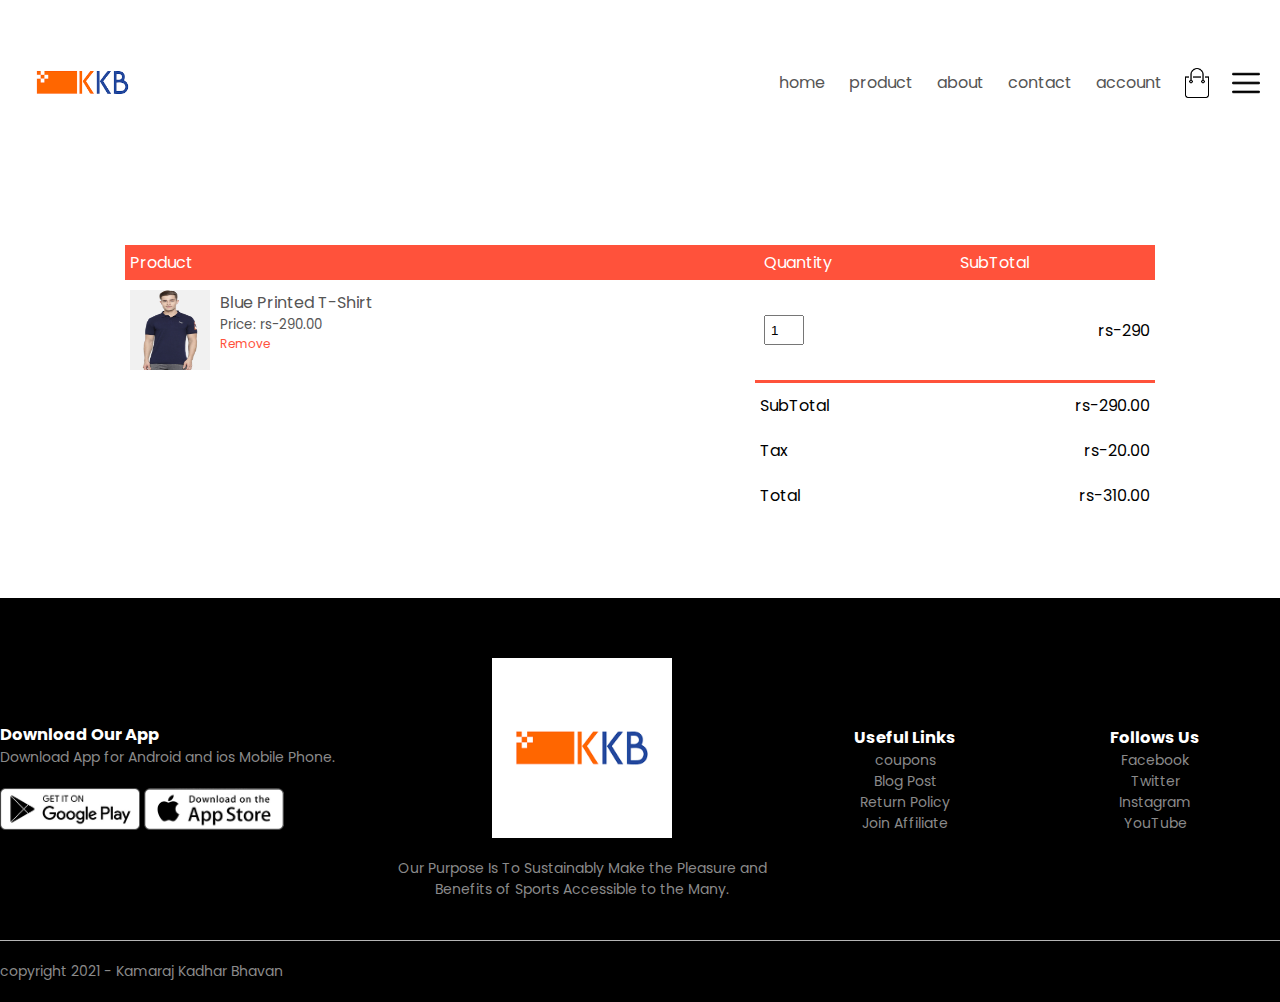
<file: dineshkumar/cart3.html>
<html>
<head>
<meta charset="UTF-8" />
<meta name="viewport" content="width=device-width, initial-scale=1.0" />
<title>all products e-commerce website</title>
<link rel="stylesheet" href="style.css">
<link href="http://fonts.googleapis.com/css2?family=poppins:wght@300;400;500;600;700&display=swap" rel="stylesheet">
<link rel="stylesheet" href="https://stackpath.bootstrapcdn.com/font-awesome/4.7.0/css/font-awesome.min.css">
</head>
<body>
<div class="container">
<div class="navbar">
     <div class="logo">
	 <img src="image/logo.png" width="125px" style="background=radial-gradient(#fff,#ffd6d6);">
	 </div>
	 <nav>
	 <ul id="MenuItems">
	     <li><a href="index.html">home</a></li>
		 <li><a href="product.html">product</a></li>
		 <li><a href="about.html">about</a></li>
		 <li><a href="">contact</a></li>
		 <li><a href="account.html">account</a></li>
	 
	 </ul>
	 </nav>
	 <a href="cart.html"><img src="image/cart.png" width="30px" height="30px"></a>
	 <img src="image/menu.png" class="menu-icon" onclick="menutoggle()">
</div>
 
</div>




<!----------------cart items details---------------------->

<div class="small-container cart-page">
        
		<table>
		     <tr>
			      <th>Product</th>
				  <th>Quantity</th>
				  <th>SubTotal</th>
			 </tr>
			 
			 <tr>
			       <td>
				       <div class="cart-info">
					           <img src="image/product-4.jpg">
					   
					   <div>
					      <p>Blue Printed T-Shirt</p>
						  <small>Price: rs-290.00</small>
						  <br>
						  <a href="">Remove</a>
					   </div>
					  </div>
				   </td>
				   <td><input type="number" value="1"></td>
				   <td>rs-290</td>
			 </tr>
			 
	
		</table>
		
		
		
		<div class="total-price">
		           <table>
				   <tr>
				        <td>SubTotal</td>
						<td>rs-290.00</td>
					</tr>
					<tr>
				        <td>Tax</td>
						<td>rs-20.00</td>
					</tr>
					<tr>
				        <td>Total</td>
						<td>rs-310.00</td>
					</tr>
						
				   </table>
		
		</div>
		
</div>






<!----------------footer--------------------->
   <div class="footer">
       <div class="container">
	           <div class="row">
			       <div class="footer-col-1">
				   <h3>Download Our App</h3>
				   <p>Download App for Android and ios Mobile Phone.</p>
				   <div class="app-logo">
				          <img src="image/play-store.png">
						  <img src="image/app-store.png">
				   </div>
				   </div>
				   <div class="footer-col-2">
				   <img src="image/logo.png">
				   <p>Our Purpose Is To Sustainably Make the Pleasure and Benefits of Sports Accessible to the Many.</p>
				   </div>
				   
				   <div class="footer-col-3">
				   <h3>Useful Links</h3>
				   <ul>
				              <li>coupons</li>
							  <li>Blog Post</li>
							  <li>Return Policy</li>
							  <li>Join Affiliate</li>
				   </ul>
				   </div>
				   
				   <div class="footer-col-4">
				   <h3>Follows Us</h3>
				   <ul>
				              <li>Facebook</li>
							  <li>Twitter</li>
							  <li>Instagram</li>
							  <li>YouTube</li>
				   </ul>
				   </div>
			   </div>
			   <hr>
			   <p class="copyright">copyright 2021 - Kamaraj Kadhar Bhavan</p>
		</div>
	</div>





<script>
    var MenuItems = document.getElementById("MenuItems");
	MenuItems.style.maxHeight = "0px";
	f<!------------javascript for toggle menu---------------------->
unction menutoggle()
	{
	if(MenuItems.style.maxHeight == "0px")
	       {
		   MenuItems.style.maxHeight = "200px";
		   }
	else
           {
		   MenuItems.style.maxHeight = "0px";
		   }	
	}
</script>

</body>

</html>
</file>
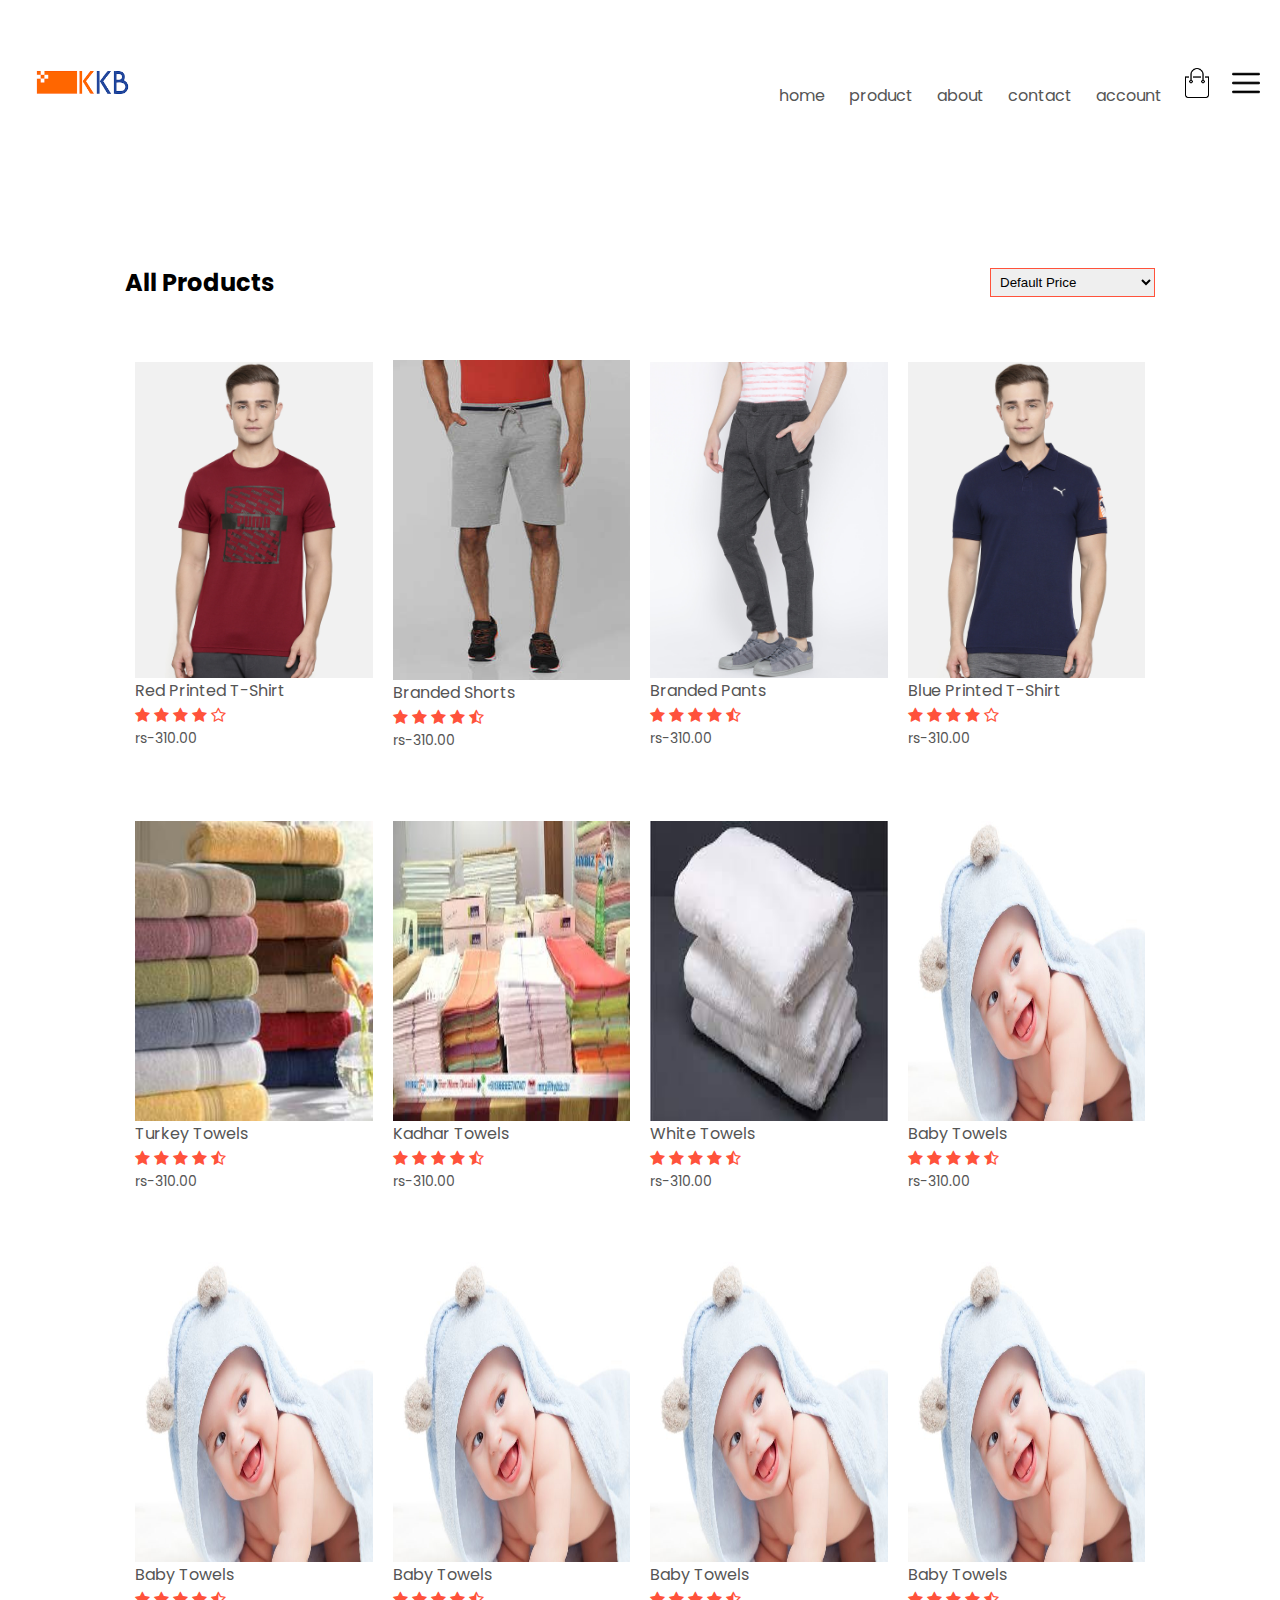
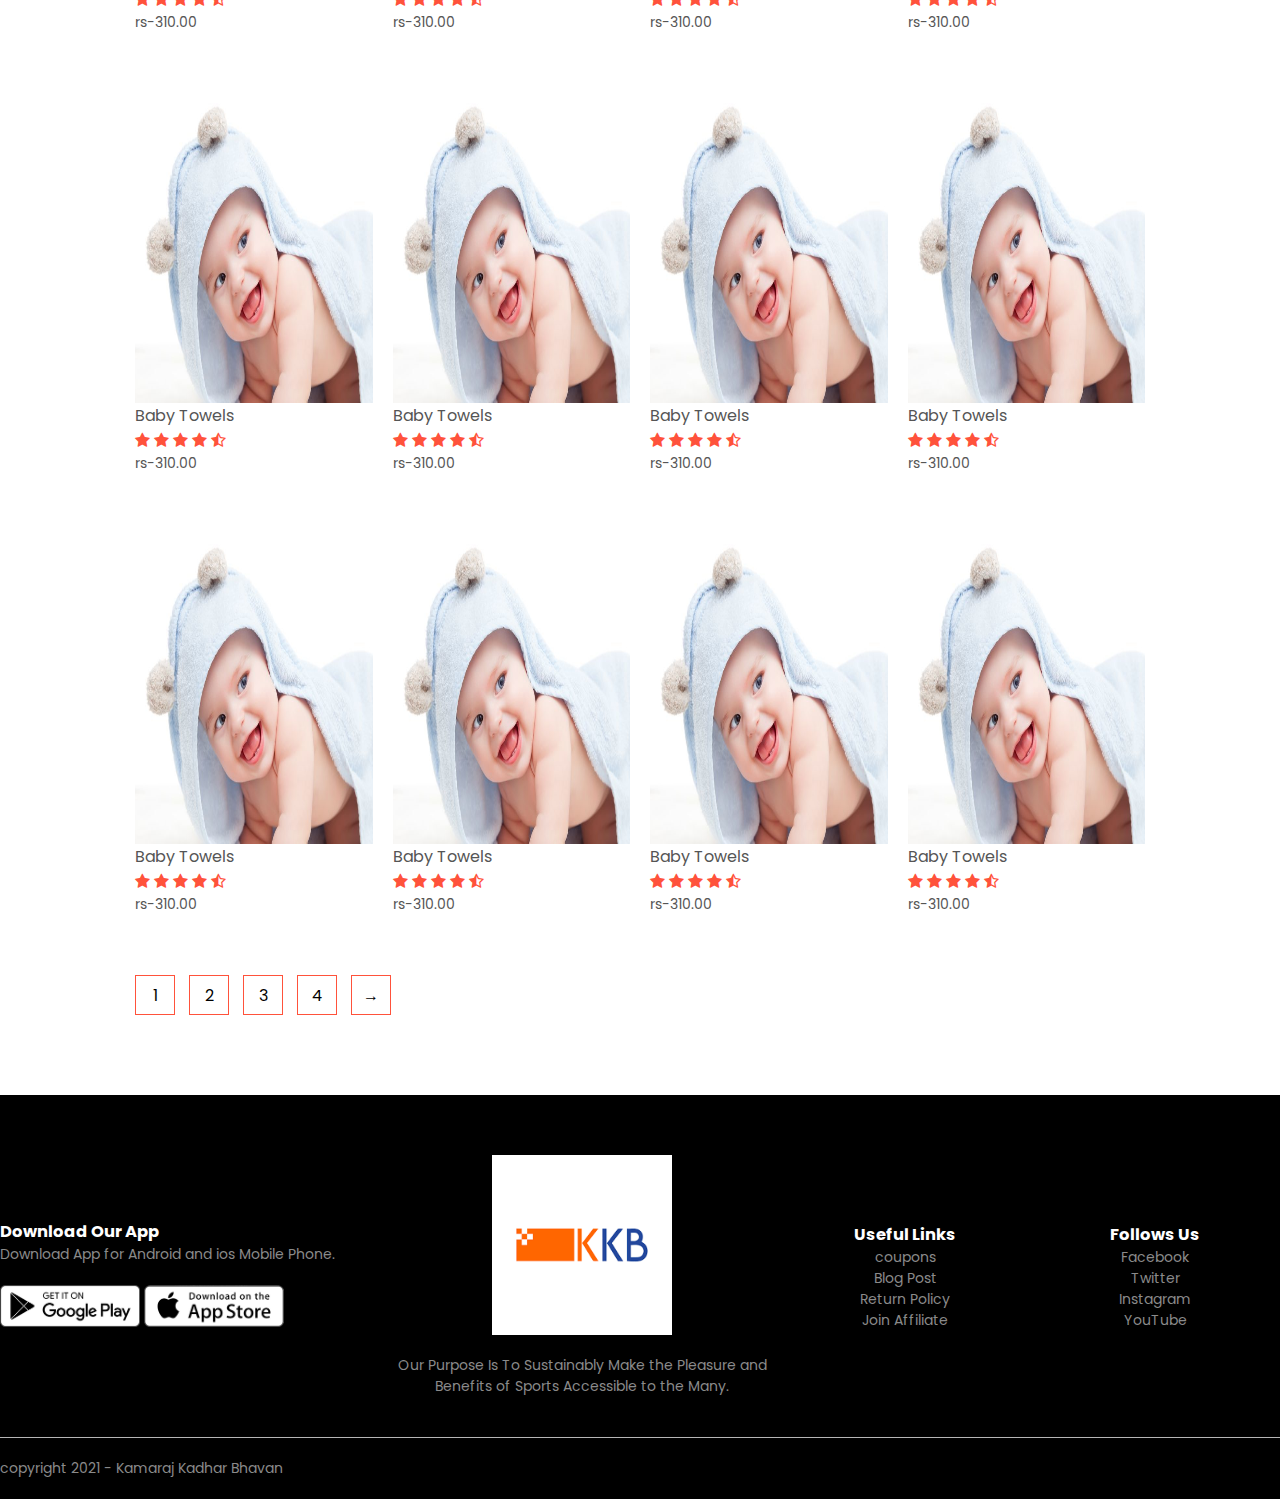
<file: dineshkumar/product.html>
<html>
<head>
<meta charset="UTF-8" />
<meta name="viewport" content="width=device-width, initial-scale=1.0" />
<title>all products e-commerce website</title>
<link rel="stylesheet" href="style.css">
<link href="http://fonts.googleapis.com/css2?family=poppins:wght@300;400;500;600;700&display=swap" rel="stylesheet">
<link rel="stylesheet" href="https://stackpath.bootstrapcdn.com/font-awesome/4.7.0/css/font-awesome.min.css">
</head>
<body>
<div class="container">
<div class="navbar">
     <div class="logo">
	 <img src="image/logo.png" width="125px" style="background=radial-gradient(#fff,#ffd6d6);">
	 </div>
	 <nav>
	 <ul id="MenuItems">
	     <li><a href="index.html">home</a></li>
		 <li><a href="product.html">product</a></li>
		 <li><a href="about.html">about</a></li>
		 <li><a href="">contact</a></li>
		 <li><a href="account.html">account</a></li>
	 
	 </ul>
	 </nav>
	 <a href="cart.html"><img src="image/cart.png" width="30px" height="30px"></a>
	 <img src="image/menu.png" class="menu-icon" onclick="menutoggle()">
</div>
 
</div>

<div class="small-container">
       <div class="row row-2">
	     <h2>All Products</h2>
		   <select>
		   <option>Default Price</option>
		   <option>Short By Price</option>
		   <option>Short By Popularity</option>
		   <option>Short By Rating</option>
		   <option>Short By SaleShort By</option>
		   </select>
		 </div>
		
		<div class="row">
	       <div class="col-4">
		      <a href="productdetail.html"><img src="image/product-1.jpg"></a>
			  <a href="productdetail.html"><h4>Red Printed T-Shirt</h4></a>
			  <div class="rating">
			  <i class="fa fa-star"></i>
			  <i class="fa fa-star"></i>
			  <i class="fa fa-star"></i>
			  <i class="fa fa-star"></i>
			  <i class="fa fa-star-o"></i>
			  </div>
			  <p>rs-310.00</p>
			</div>
			  <div class="col-4">
		      <a href="productdetail1.html"><img src="image/i.jpg_230Wx334H" height="320px"></a>
			  <a href="productdetail1.html"><h4>Branded Shorts</h4></a>
			  <div class="rating">
			  <i class="fa fa-star"></i>
			  <i class="fa fa-star"></i>
			  <i class="fa fa-star"></i>
			  <i class="fa fa-star"></i>
			  <i class="fa fa-star-half-o"></i>
			  </div>
			  <p>rs-310.00</p>
			</div>
			  <div class="col-4">
		      <a href="productdetail2.html"><img src="image/product-3.jpg"></a>
			  <a href="productdetail2.html"><h4>Branded Pants</h4></a>
			  <div class="rating">
			  <i class="fa fa-star"></i>
			  <i class="fa fa-star"></i>
			  <i class="fa fa-star"></i>
			  <i class="fa fa-star"></i>
			  <i class="fa fa-star-half-o"></i>
			  </div>
			  <p>rs-310.00</p>
			</div>
			  <div class="col-4">
		      <a href="productdetail3.html"><img src="image/product-4.jpg"></a>
			  <a href="productdetail3.html"><h4>Blue Printed T-Shirt</h4></a>
			  <div class="rating">
			  <i class="fa fa-star"></i>
			  <i class="fa fa-star"></i>
			  <i class="fa fa-star"></i>
			  <i class="fa fa-star"></i>
			  <i class="fa fa-star-o"></i>
			  </div>
			  <p>rs-310.00</p>
			</div>
			  <div class="col-4">
		      <img src="image/turkey.jpg" height="300px">
			  <h4>Turkey Towels</h4>
			  <div class="rating">
			  <i class="fa fa-star"></i>
			  <i class="fa fa-star"></i>
			  <i class="fa fa-star"></i>
			  <i class="fa fa-star"></i>
			  <i class="fa fa-star-half-o"></i>
			  </div>
			  <p>rs-310.00</p>
			</div>
			<div class="col-4">
		      <img src="image/kadhar.jpg" height="300px">
			  <h4>Kadhar Towels</h4>
			  <div class="rating">
			  <i class="fa fa-star"></i>
			  <i class="fa fa-star"></i>
			  <i class="fa fa-star"></i>
			  <i class="fa fa-star"></i>
			  <i class="fa fa-star-half-o"></i>
			  </div>
			  <p>rs-310.00</p>
			</div>
			<div class="col-4">
		      <img src="image/whitetowel.jpg" height="300px">
			  <h4>White Towels</h4>
			  <div class="rating">
			  <i class="fa fa-star"></i>
			  <i class="fa fa-star"></i>
			  <i class="fa fa-star"></i>
			  <i class="fa fa-star"></i>
			  <i class="fa fa-star-half-o"></i>
			  </div>
			  <p>rs-310.00</p>
			</div>
			<div class="col-4">
		      <img src="image/babytowel.jpg" height="300px">
			  <h4>Baby Towels</h4>
			  <div class="rating">
			  <i class="fa fa-star"></i>
			  <i class="fa fa-star"></i>
			  <i class="fa fa-star"></i>
			  <i class="fa fa-star"></i>
			  <i class="fa fa-star-half-o"></i>
			  </div>
			  <p>rs-310.00</p>
			</div>
			<div class="col-4">
		      <img src="image/babytowel.jpg" height="300px">
			  <h4>Baby Towels</h4>
			  <div class="rating">
			  <i class="fa fa-star"></i>
			  <i class="fa fa-star"></i>
			  <i class="fa fa-star"></i>
			  <i class="fa fa-star"></i>
			  <i class="fa fa-star-half-o"></i>
			  </div>
			  <p>rs-310.00</p>
			</div><div class="col-4">
		      <img src="image/babytowel.jpg" height="300px">
			  <h4>Baby Towels</h4>
			  <div class="rating">
			  <i class="fa fa-star"></i>
			  <i class="fa fa-star"></i>
			  <i class="fa fa-star"></i>
			  <i class="fa fa-star"></i>
			  <i class="fa fa-star-half-o"></i>
			  </div>
			  <p>rs-310.00</p>
			</div><div class="col-4">
		      <img src="image/babytowel.jpg" height="300px">
			  <h4>Baby Towels</h4>
			  <div class="rating">
			  <i class="fa fa-star"></i>
			  <i class="fa fa-star"></i>
			  <i class="fa fa-star"></i>
			  <i class="fa fa-star"></i>
			  <i class="fa fa-star-half-o"></i>
			  </div>
			  <p>rs-310.00</p>
			</div><div class="col-4">
		      <img src="image/babytowel.jpg" height="300px">
			  <h4>Baby Towels</h4>
			  <div class="rating">
			  <i class="fa fa-star"></i>
			  <i class="fa fa-star"></i>
			  <i class="fa fa-star"></i>
			  <i class="fa fa-star"></i>
			  <i class="fa fa-star-half-o"></i>
			  </div>
			  <p>rs-310.00</p>
			</div><div class="col-4">
		      <img src="image/babytowel.jpg" height="300px">
			  <h4>Baby Towels</h4>
			  <div class="rating">
			  <i class="fa fa-star"></i>
			  <i class="fa fa-star"></i>
			  <i class="fa fa-star"></i>
			  <i class="fa fa-star"></i>
			  <i class="fa fa-star-half-o"></i>
			  </div>
			  <p>rs-310.00</p>
			</div>
			<div class="col-4">
		      <img src="image/babytowel.jpg" height="300px">
			  <h4>Baby Towels</h4>
			  <div class="rating">
			  <i class="fa fa-star"></i>
			  <i class="fa fa-star"></i>
			  <i class="fa fa-star"></i>
			  <i class="fa fa-star"></i>
			  <i class="fa fa-star-half-o"></i>
			  </div>
			  <p>rs-310.00</p>
			</div>
			<div class="col-4">
		      <img src="image/babytowel.jpg" height="300px">
			  <h4>Baby Towels</h4>
			  <div class="rating">
			  <i class="fa fa-star"></i>
			  <i class="fa fa-star"></i>
			  <i class="fa fa-star"></i>
			  <i class="fa fa-star"></i>
			  <i class="fa fa-star-half-o"></i>
			  </div>
			  <p>rs-310.00</p>
			</div>
			<div class="col-4">
		      <img src="image/babytowel.jpg" height="300px">
			  <h4>Baby Towels</h4>
			  <div class="rating">
			  <i class="fa fa-star"></i>
			  <i class="fa fa-star"></i>
			  <i class="fa fa-star"></i>
			  <i class="fa fa-star"></i>
			  <i class="fa fa-star-half-o"></i>
			  </div>
			  <p>rs-310.00</p>
			</div>
			<div class="col-4">
		      <img src="image/babytowel.jpg" height="300px">
			  <h4>Baby Towels</h4>
			  <div class="rating">
			  <i class="fa fa-star"></i>
			  <i class="fa fa-star"></i>
			  <i class="fa fa-star"></i>
			  <i class="fa fa-star"></i>
			  <i class="fa fa-star-half-o"></i>
			  </div>
			  <p>rs-310.00</p>
			</div>
			<div class="col-4">
		      <img src="image/babytowel.jpg" height="300px">
			  <h4>Baby Towels</h4>
			  <div class="rating">
			  <i class="fa fa-star"></i>
			  <i class="fa fa-star"></i>
			  <i class="fa fa-star"></i>
			  <i class="fa fa-star"></i>
			  <i class="fa fa-star-half-o"></i>
			  </div>
			  <p>rs-310.00</p>
			</div>
			<div class="col-4">
		      <img src="image/babytowel.jpg" height="300px">
			  <h4>Baby Towels</h4>
			  <div class="rating">
			  <i class="fa fa-star"></i>
			  <i class="fa fa-star"></i>
			  <i class="fa fa-star"></i>
			  <i class="fa fa-star"></i>
			  <i class="fa fa-star-half-o"></i>
			  </div>
			  <p>rs-310.00</p>
			</div>
			<div class="col-4">
		      <img src="image/babytowel.jpg" height="300px">
			  <h4>Baby Towels</h4>
			  <div class="rating">
			  <i class="fa fa-star"></i>
			  <i class="fa fa-star"></i>
			  <i class="fa fa-star"></i>
			  <i class="fa fa-star"></i>
			  <i class="fa fa-star-half-o"></i>
			  </div>
			  <p>rs-310.00</p>
			</div>
			  
			</div>
			
			
			<div class="page-btn">
			    <span>1</span>
				<span>2</span>
				<span>3</span>
				<span>4</span>
				<span>&#8594;</span>
			</div>
</div>
		


<!----------------footer--------------------->
   <div class="footer">
       <div class="container">
	           <div class="row">
			       <div class="footer-col-1">
				   <h3>Download Our App</h3>
				   <p>Download App for Android and ios Mobile Phone.</p>
				   <div class="app-logo">
				          <img src="image/play-store.png">
						  <img src="image/app-store.png">
				   </div>
				   </div>
				   <div class="footer-col-2">
				   <img src="image/logo.png">
				   <p>Our Purpose Is To Sustainably Make the Pleasure and Benefits of Sports Accessible to the Many.</p>
				   </div>
				   
				   <div class="footer-col-3">
				   <h3>Useful Links</h3>
				   <ul>
				              <li>coupons</li>
							  <li>Blog Post</li>
							  <li>Return Policy</li>
							  <li>Join Affiliate</li>
				   </ul>
				   </div>
				   
				   <div class="footer-col-4">
				   <h3>Follows Us</h3>
				   <ul>
				              <li>Facebook</li>
							  <li>Twitter</li>
							  <li>Instagram</li>
							  <li>YouTube</li>
				   </ul>
				   </div>
			   </div>
			   <hr>
			   <p class="copyright">copyright 2021 - Kamaraj Kadhar Bhavan</p>
		</div>
	</div>




<!------------javascript for toggle menu---------------------->

<script>
    var MenuItems = document.getElementById("MenuItems");
	MenuItems.style.maxHeight = "0px";
	function menutoggle()
	{
	if(MenuItems.style.maxHeight == "0px")
	       {
		   MenuItems.style.maxHeight = "200px";
		   }
	else
           {
		   MenuItems.style.maxHeight = "0px";
		   }	
	}
</script>
</body>

</html>
</file>
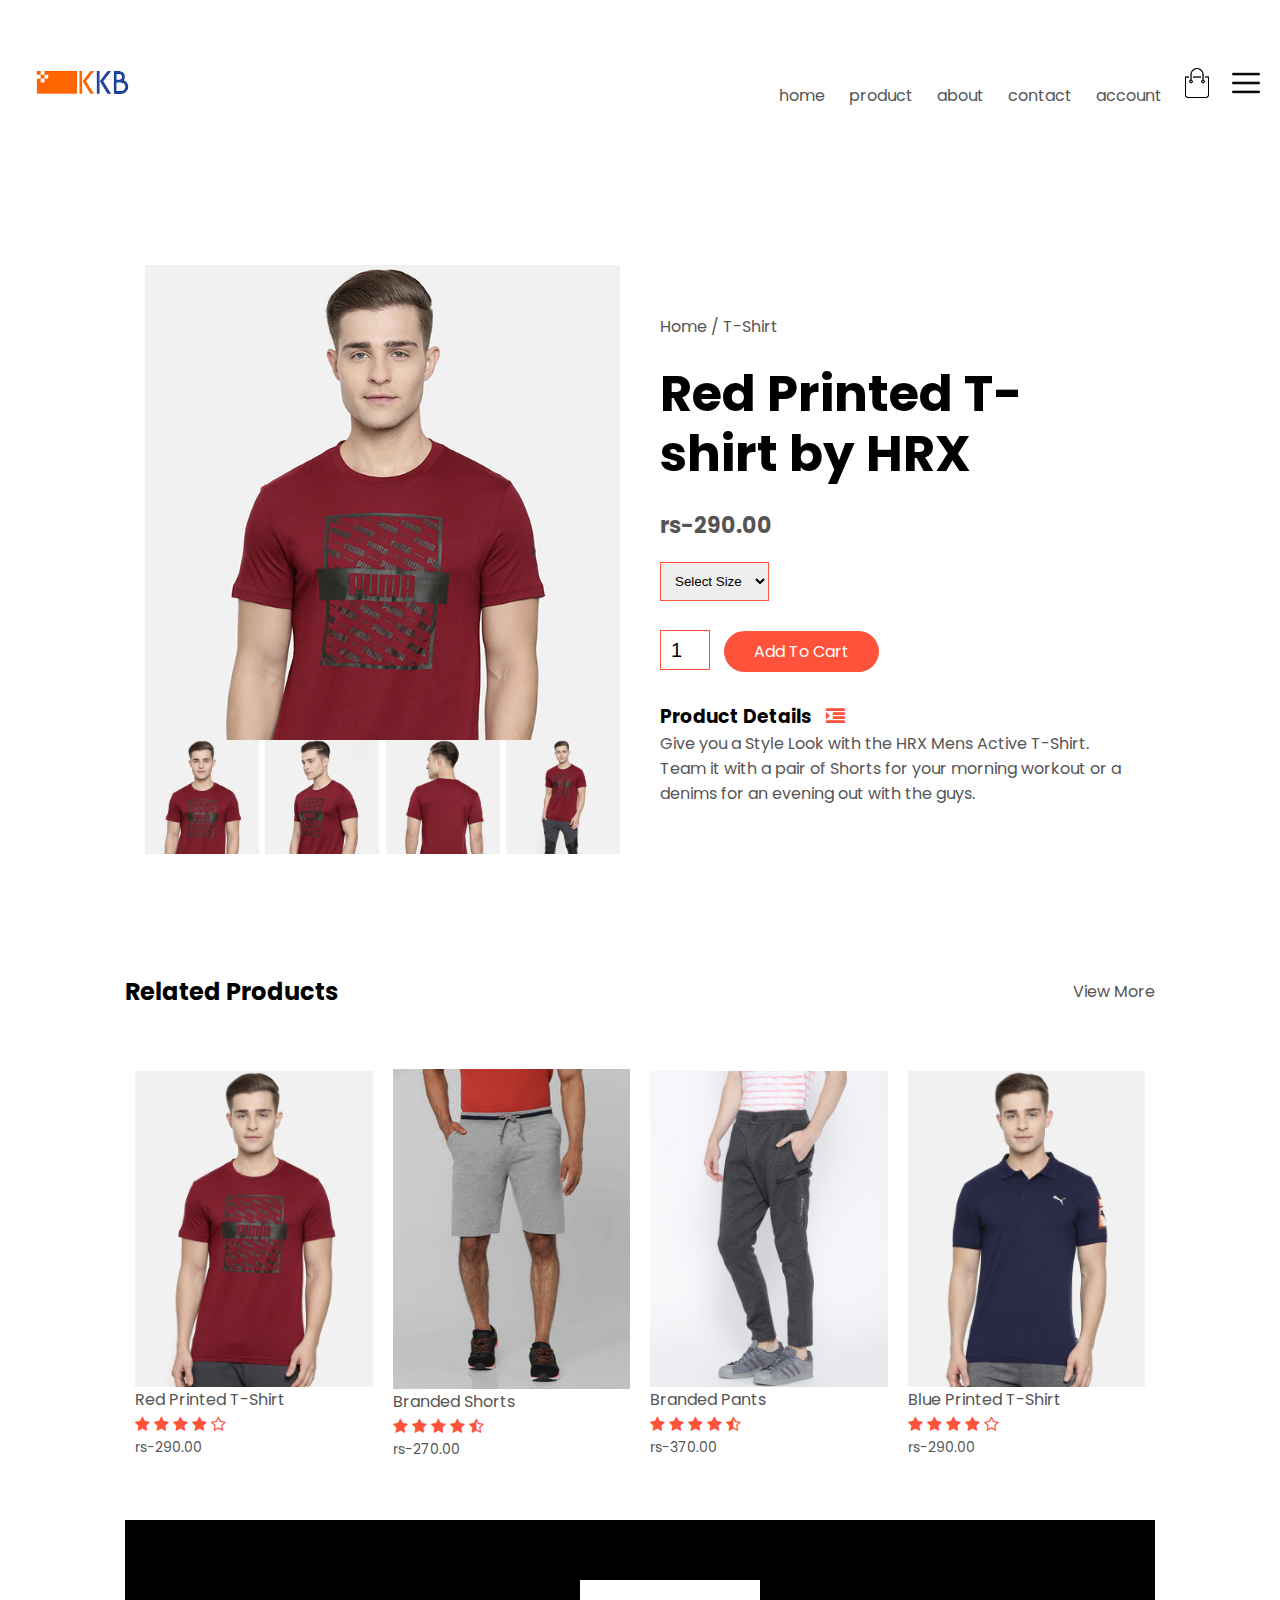
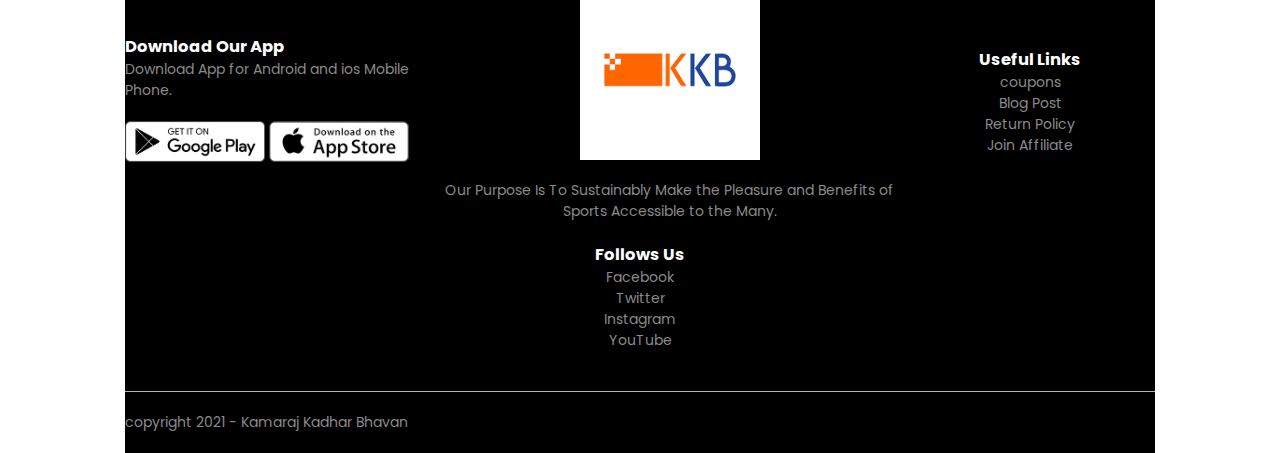
<file: dineshkumar/productdetail.html>
<html>
<head>
<meta charset="UTF-8" />
<meta name="viewport" content="width=device-width, initial-scale=1.0" />
<title>all products e-commerce website</title>
<link rel="stylesheet" href="style.css">
<link href="http://fonts.googleapis.com/css2?family=poppins:wght@300;400;500;600;700&display=swap" rel="stylesheet">
<link rel="stylesheet" href="https://stackpath.bootstrapcdn.com/font-awesome/4.7.0/css/font-awesome.min.css">
</head>
<body>
<div class="container">
<div class="navbar">
     <div class="logo">
	 <img src="image/logo.png" width="125px" style="background=radial-gradient(#fff,#ffd6d6);">
	 </div>
	 <nav>
	 <ul id="MenuItems">
	     <li><a href="index.html">home</a></li>
		 <li><a href="product.html">product</a></li>
		 <li><a href="about.html">about</a></li>
		 <li><a href="">contact</a></li>
		 <li><a href="account.html">account</a></li>
	 
	 </ul>
	 </nav>
	 <a href="cart.html"><img src="image/cart.png" width="30px" height="30px"></a>
	 <img src="image/menu.png" class="menu-icon" onclick="menutoggle()">
</div>
 
</div>
<!-------------------------------single product details---------------------------------------------->
<div class="small-container single-product">
   <div class="row">
       <div class="col-2">
	      <img src="image/gallery-1.jpg" width="100%" id="ProductImg">
		  
		  <div class="small-img-row">
		       
			   <div class="small-img-col">
			       <img src="image/gallery-1.jpg" width="100%" class="smallimg">
			   </div>
			   <div class="small-img-col">
			       <img src="image/gallery-2.jpg" width="100%" class="smallimg">
			   </div>
			   <div class="small-img-col">
			       <img src="image/gallery-3.jpg" width="100%" class="smallimg">
			   </div>
			   <div class="small-img-col">
			       <img src="image/gallery-4.jpg" width="100%" class="smallimg">
			   </div>
		  </div>
		  
		  
		  
	   </div>
	   <div class="col-2">
	       <p>Home / T-Shirt</p>
		   <h1>Red Printed T-shirt by HRX</h1>
		   <h4>rs-290.00</h4>
		   <select>
		         <option>Select Size</option>
				 <option>M</option>
				 <option>L</option>
				 <option>XL</option>
				 <option>XXL</option>
				 <option>S</option>
		   </select>
		   
		   <input type="number" value="1">
		   
		   <a href="cart.html" class="btn">Add To Cart</a>
		   
		   <h3>Product Details <i class="fa fa-indent"></i></h3>
		   <p>Give you a Style Look with the HRX Mens Active T-Shirt. Team it with a pair of Shorts for your morning workout or a denims for an evening out with the guys.</p>
	   </div>
   </div>
</div>




<!------------title----------------->
<div class="small-container">
       <div class="row row-2">
	         <h2>Related Products</h2>
			 <p>View More</p>
		</div>
</div>



<!--------------products------------>











<div class="small-container">
		
		<div class="row">
	       <div class="col-4">
		      <img src="image/product-1.jpg">
			  <h4>Red Printed T-Shirt</h4>
			  <div class="rating">
			  <i class="fa fa-star"></i>
			  <i class="fa fa-star"></i>
			  <i class="fa fa-star"></i>
			  <i class="fa fa-star"></i>
			  <i class="fa fa-star-o"></i>
			  </div>
			  <p>rs-290.00</p>
			</div>
			  <div class="col-4">
		      <img src="image/i.jpg_230Wx334H" height="320px">
			  <h4>Branded Shorts</h4>
			  <div class="rating">
			  <i class="fa fa-star"></i>
			  <i class="fa fa-star"></i>
			  <i class="fa fa-star"></i>
			  <i class="fa fa-star"></i>
			  <i class="fa fa-star-half-o"></i>
			  </div>
			  <p>rs-270.00</p>
			</div>
			  <div class="col-4">
		      <img src="image/product-3.jpg">
			  <h4>Branded Pants</h4>
			  <div class="rating">
			  <i class="fa fa-star"></i>
			  <i class="fa fa-star"></i>
			  <i class="fa fa-star"></i>
			  <i class="fa fa-star"></i>
			  <i class="fa fa-star-half-o"></i>
			  </div>
			  <p>rs-370.00</p>
			</div>
			  <div class="col-4">
		      <img src="image/product-4.jpg">
			  <h4>Blue Printed T-Shirt</h4>
			  <div class="rating">
			  <i class="fa fa-star"></i>
			  <i class="fa fa-star"></i>
			  <i class="fa fa-star"></i>
			  <i class="fa fa-star"></i>
			  <i class="fa fa-star-o"></i>
			  </div>
			  <p>rs-290.00</p>
			</div>
			  
			
			
			
</div>
		


<!----------------footer--------------------->
   <div class="footer">
       <div class="container">
	           <div class="row">
			       <div class="footer-col-1">
				   <h3>Download Our App</h3>
				   <p>Download App for Android and ios Mobile Phone.</p>
				   <div class="app-logo">
				          <img src="image/play-store.png">
						  <img src="image/app-store.png">
				   </div>
				   </div>
				   <div class="footer-col-2">
				   <img src="image/logo.png">
				   <p>Our Purpose Is To Sustainably Make the Pleasure and Benefits of Sports Accessible to the Many.</p>
				   </div>
				   
				   <div class="footer-col-3">
				   <h3>Useful Links</h3>
				   <ul>
				              <li>coupons</li>
							  <li>Blog Post</li>
							  <li>Return Policy</li>
							  <li>Join Affiliate</li>
				   </ul>
				   </div>
				   
				   <div class="footer-col-4">
				   <h3>Follows Us</h3>
				   <ul>
				              <li>Facebook</li>
							  <li>Twitter</li>
							  <li>Instagram</li>
							  <li>YouTube</li>
				   </ul>
				   </div>
			   </div>
			   <hr>
			   <p class="copyright">copyright 2021 - Kamaraj Kadhar Bhavan</p>
		</div>
	</div>




<!------------javascript for toggle menu---------------------->

<script>
    var MenuItems = document.getElementById("MenuItems");
	MenuItems.style.maxHeight = "0px";
	function menutoggle()
	{
	if(MenuItems.style.maxHeight == "0px")
	       {
		   MenuItems.style.maxHeight = "200px";
		   }
	else
           {
		   MenuItems.style.maxHeight = "0px";
		   }	
	}
</script>








<!----------------js for product gallery-------------------->
<script>
 var ProductImg = document.getElementById("ProductImg");
 var smallimg = document.getElementsByClassName("smallimg");
 
 smallimg[0].onclick = function()
 {
 ProductImg.src = smallimg[0].src;
 }
 
 smallimg[1].onclick = function()
 {
 ProductImg.src = smallimg[1].src;
 }
 
 smallimg[2].onclick = function()
 {
 ProductImg.src = smallimg[2].src;
 }
 
 smallimg[3].onclick = function()
 {
 ProductImg.src = smallimg[3].src;
 }
</script>
</body>

</html>
</file>
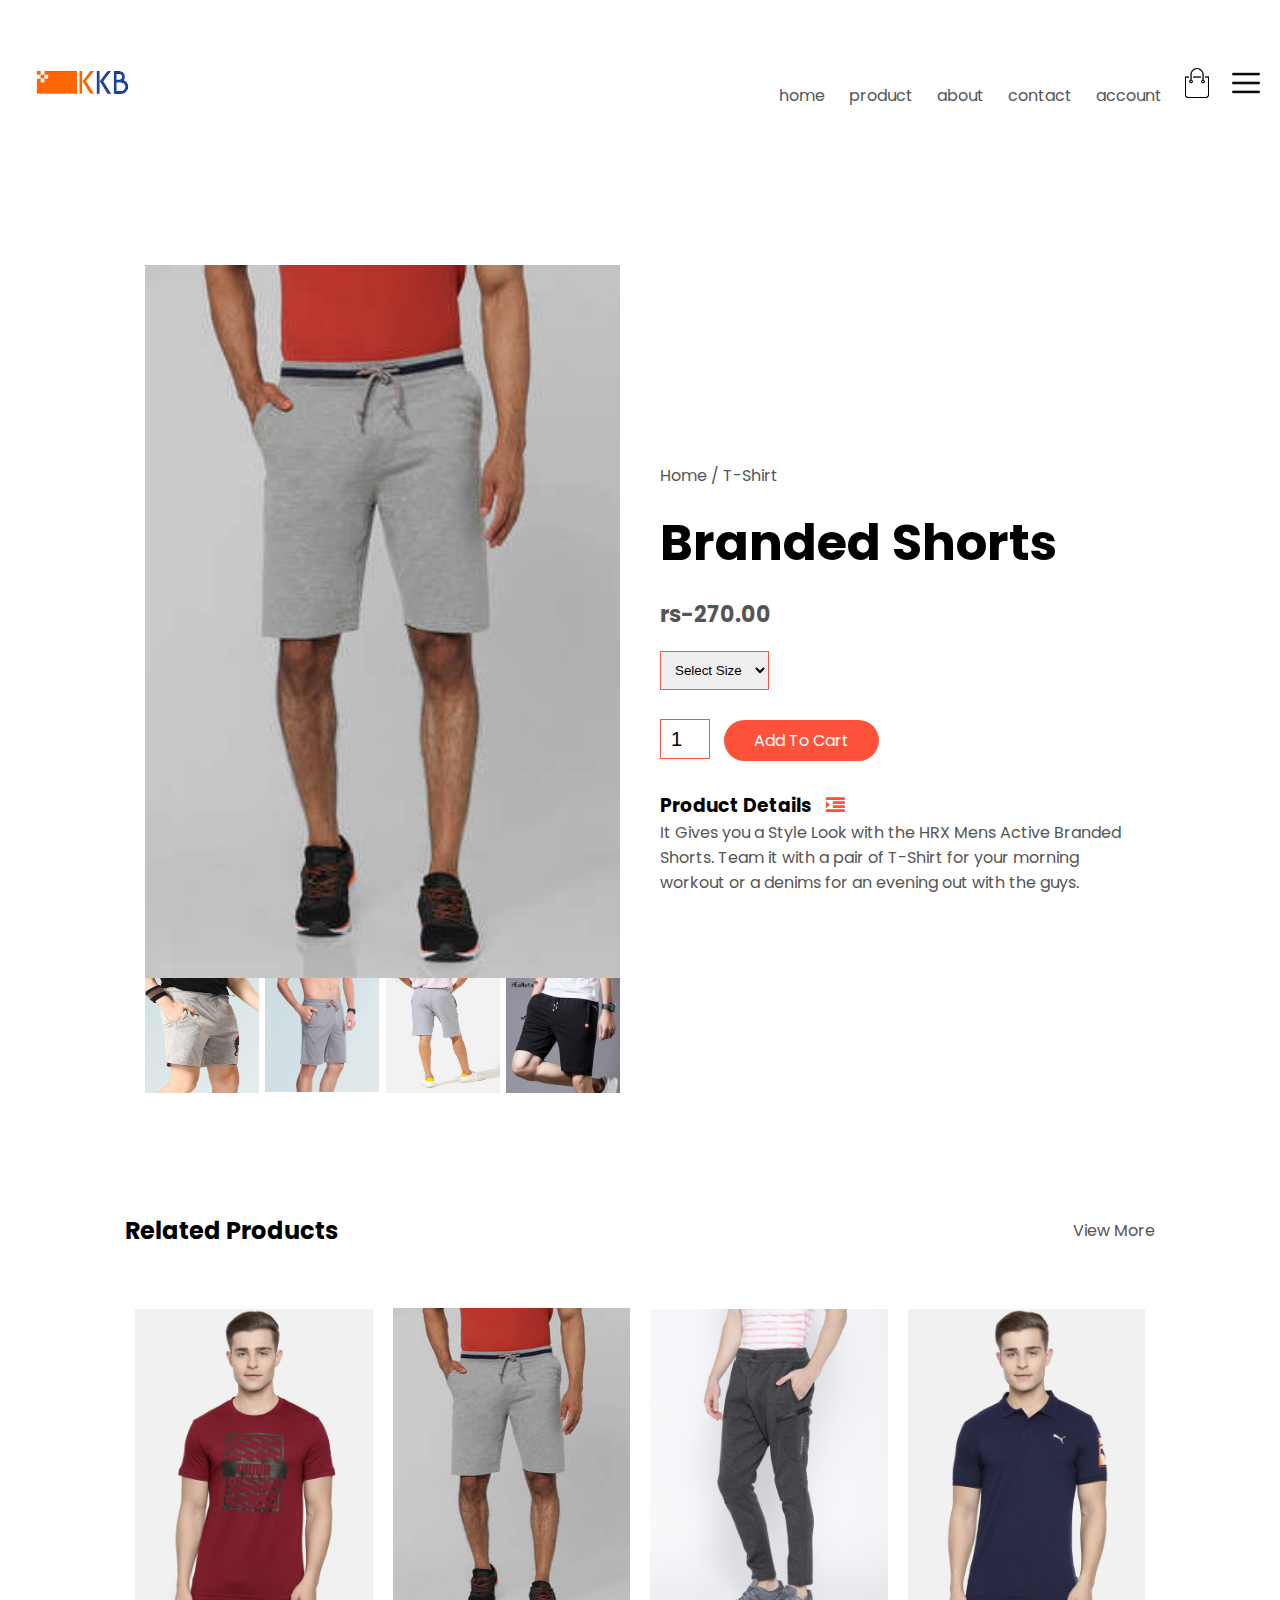
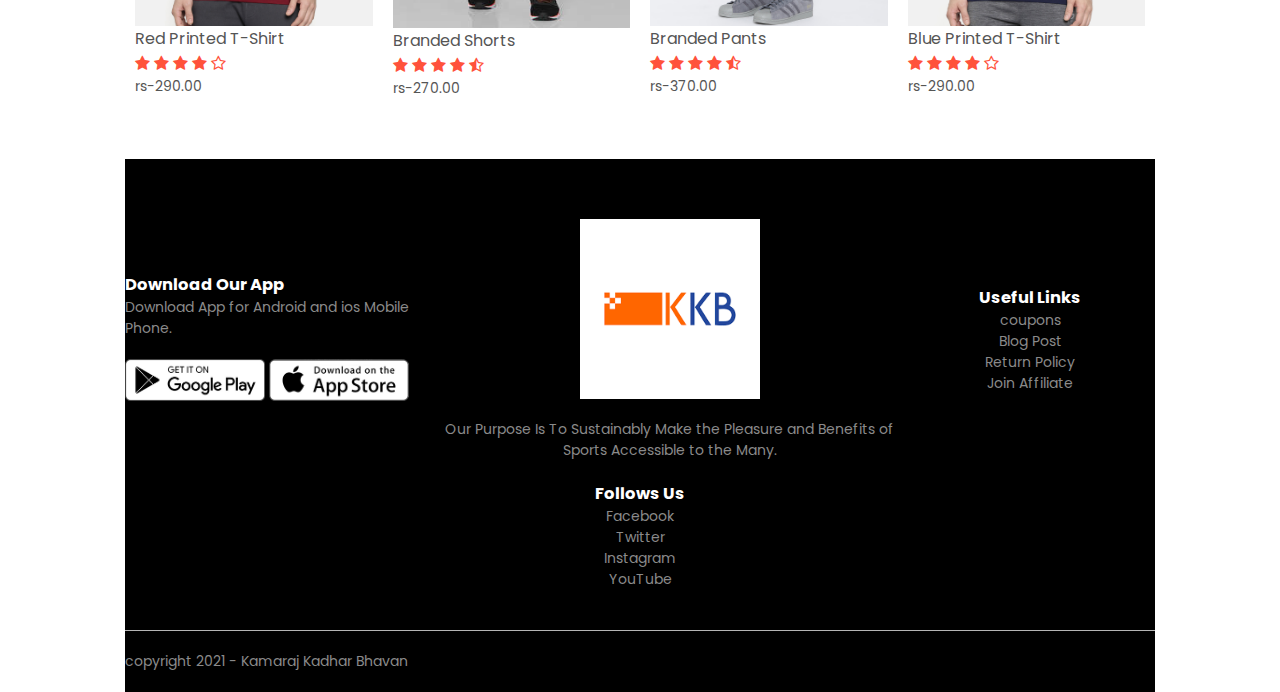
<file: dineshkumar/productdetail1.html>
<html>
<head>
<meta charset="UTF-8" />
<meta name="viewport" content="width=device-width, initial-scale=1.0" />
<title>all products e-commerce website</title>
<link rel="stylesheet" href="style.css">
<link href="http://fonts.googleapis.com/css2?family=poppins:wght@300;400;500;600;700&display=swap" rel="stylesheet">
<link rel="stylesheet" href="https://stackpath.bootstrapcdn.com/font-awesome/4.7.0/css/font-awesome.min.css">
</head>
<body>
<div class="container">
<div class="navbar">
     <div class="logo">
	 <img src="image/logo.png" width="125px" style="background=radial-gradient(#fff,#ffd6d6);">
	 </div>
	 <nav>
	 <ul id="MenuItems">
	     <li><a href="index.html">home</a></li>
		 <li><a href="product.html">product</a></li>
		 <li><a href="about.html">about</a></li>
		 <li><a href="">contact</a></li>
		 <li><a href="account.html">account</a></li>
	 
	 </ul>
	 </nav>
	 <a href="cart.html"><img src="image/cart.png" width="30px" height="30px"></a>
	 <img src="image/menu.png" class="menu-icon" onclick="menutoggle()">
</div>
 
</div>
<!-------------------------------single product details---------------------------------------------->
<div class="small-container single-product">
   <div class="row">
       <div class="col-2">
	      <img src="image/i.jpg_230Wx334H" width="100%" id="ProductImg">
		  
		  <div class="small-img-row">
		       
			   <div class="small-img-col">
			       <img src="image/shorts1.png" width="100%" height="115px" class="smallimg">
			   </div>
			   <div class="small-img-col">
			       <img src="image/shorts2.jpg" width="100%" class="smallimg">
			   </div>
			   <div class="small-img-col">
			       <img src="image/shorts3.jpg" width="100%" height="115px" class="smallimg">
			   </div>
			   <div class="small-img-col">
			       <img src="image/shorts4.jpg" width="100%" height="115px" class="smallimg">
			   </div>
		  </div>
		  
		  
		  
	   </div>
	   <div class="col-2">
	       <p>Home / T-Shirt</p>
		   <h1>Branded Shorts</h1>
		   <h4>rs-270.00</h4>
		   <select>
		         <option>Select Size</option>
				 <option>M</option>
				 <option>L</option>
				 <option>XL</option>
				 <option>XXL</option>
				 <option>S</option>
		   </select>
		   
		   <input type="number" value="1">
		   
		   <a href="cart1.html" class="btn">Add To Cart</a>
		   
		   <h3>Product Details <i class="fa fa-indent"></i></h3>
		   <p>It Gives you a Style Look with the HRX Mens Active Branded Shorts. Team it with a pair of T-Shirt for your morning workout or a denims for an evening out with the guys.</p>
	   </div>
   </div>
</div>




<!------------title----------------->
<div class="small-container">
       <div class="row row-2">
	         <h2>Related Products</h2>
			 <p>View More</p>
		</div>
</div>



<!--------------products------------>











<div class="small-container">
		
		<div class="row">
	       <div class="col-4">
		      <img src="image/product-1.jpg">
			  <h4>Red Printed T-Shirt</h4>
			  <div class="rating">
			  <i class="fa fa-star"></i>
			  <i class="fa fa-star"></i>
			  <i class="fa fa-star"></i>
			  <i class="fa fa-star"></i>
			  <i class="fa fa-star-o"></i>
			  </div>
			  <p>rs-290.00</p>
			</div>
			  <div class="col-4">
		      <img src="image/i.jpg_230Wx334H" height="320px">
			  <h4>Branded Shorts</h4>
			  <div class="rating">
			  <i class="fa fa-star"></i>
			  <i class="fa fa-star"></i>
			  <i class="fa fa-star"></i>
			  <i class="fa fa-star"></i>
			  <i class="fa fa-star-half-o"></i>
			  </div>
			  <p>rs-270.00</p>
			</div>
			  <div class="col-4">
		      <img src="image/product-3.jpg">
			  <h4>Branded Pants</h4>
			  <div class="rating">
			  <i class="fa fa-star"></i>
			  <i class="fa fa-star"></i>
			  <i class="fa fa-star"></i>
			  <i class="fa fa-star"></i>
			  <i class="fa fa-star-half-o"></i>
			  </div>
			  <p>rs-370.00</p>
			</div>
			  <div class="col-4">
		      <img src="image/product-4.jpg">
			  <h4>Blue Printed T-Shirt</h4>
			  <div class="rating">
			  <i class="fa fa-star"></i>
			  <i class="fa fa-star"></i>
			  <i class="fa fa-star"></i>
			  <i class="fa fa-star"></i>
			  <i class="fa fa-star-o"></i>
			  </div>
			  <p>rs-290.00</p>
			</div>
			  
			
			
			
</div>
		


<!----------------footer--------------------->
   <div class="footer">
       <div class="container">
	           <div class="row">
			       <div class="footer-col-1">
				   <h3>Download Our App</h3>
				   <p>Download App for Android and ios Mobile Phone.</p>
				   <div class="app-logo">
				          <img src="image/play-store.png">
						  <img src="image/app-store.png">
				   </div>
				   </div>
				   <div class="footer-col-2">
				   <img src="image/logo.png">
				   <p>Our Purpose Is To Sustainably Make the Pleasure and Benefits of Sports Accessible to the Many.</p>
				   </div>
				   
				   <div class="footer-col-3">
				   <h3>Useful Links</h3>
				   <ul>
				              <li>coupons</li>
							  <li>Blog Post</li>
							  <li>Return Policy</li>
							  <li>Join Affiliate</li>
				   </ul>
				   </div>
				   
				   <div class="footer-col-4">
				   <h3>Follows Us</h3>
				   <ul>
				              <li>Facebook</li>
							  <li>Twitter</li>
							  <li>Instagram</li>
							  <li>YouTube</li>
				   </ul>
				   </div>
			   </div>
			   <hr>
			   <p class="copyright">copyright 2021 - Kamaraj Kadhar Bhavan</p>
		</div>
	</div>




<!------------javascript for toggle menu---------------------->

<script>
    var MenuItems = document.getElementById("MenuItems");
	MenuItems.style.maxHeight = "0px";
	function menutoggle()
	{
	if(MenuItems.style.maxHeight == "0px")
	       {
		   MenuItems.style.maxHeight = "200px";
		   }
	else
           {
		   MenuItems.style.maxHeight = "0px";
		   }	
	}
</script>








<!----------------js for product gallery-------------------->
<script>
 var ProductImg = document.getElementById("ProductImg");
 var smallimg = document.getElementsByClassName("smallimg");
 
 smallimg[0].onclick = function()
 {
 ProductImg.src = smallimg[0].src;
 }
 
 smallimg[1].onclick = function()
 {
 ProductImg.src = smallimg[1].src;
 }
 
 smallimg[2].onclick = function()
 {
 ProductImg.src = smallimg[2].src;
 }
 
 smallimg[3].onclick = function()
 {
 ProductImg.src = smallimg[3].src;
 }
</script>
</body>

</html>
</file>
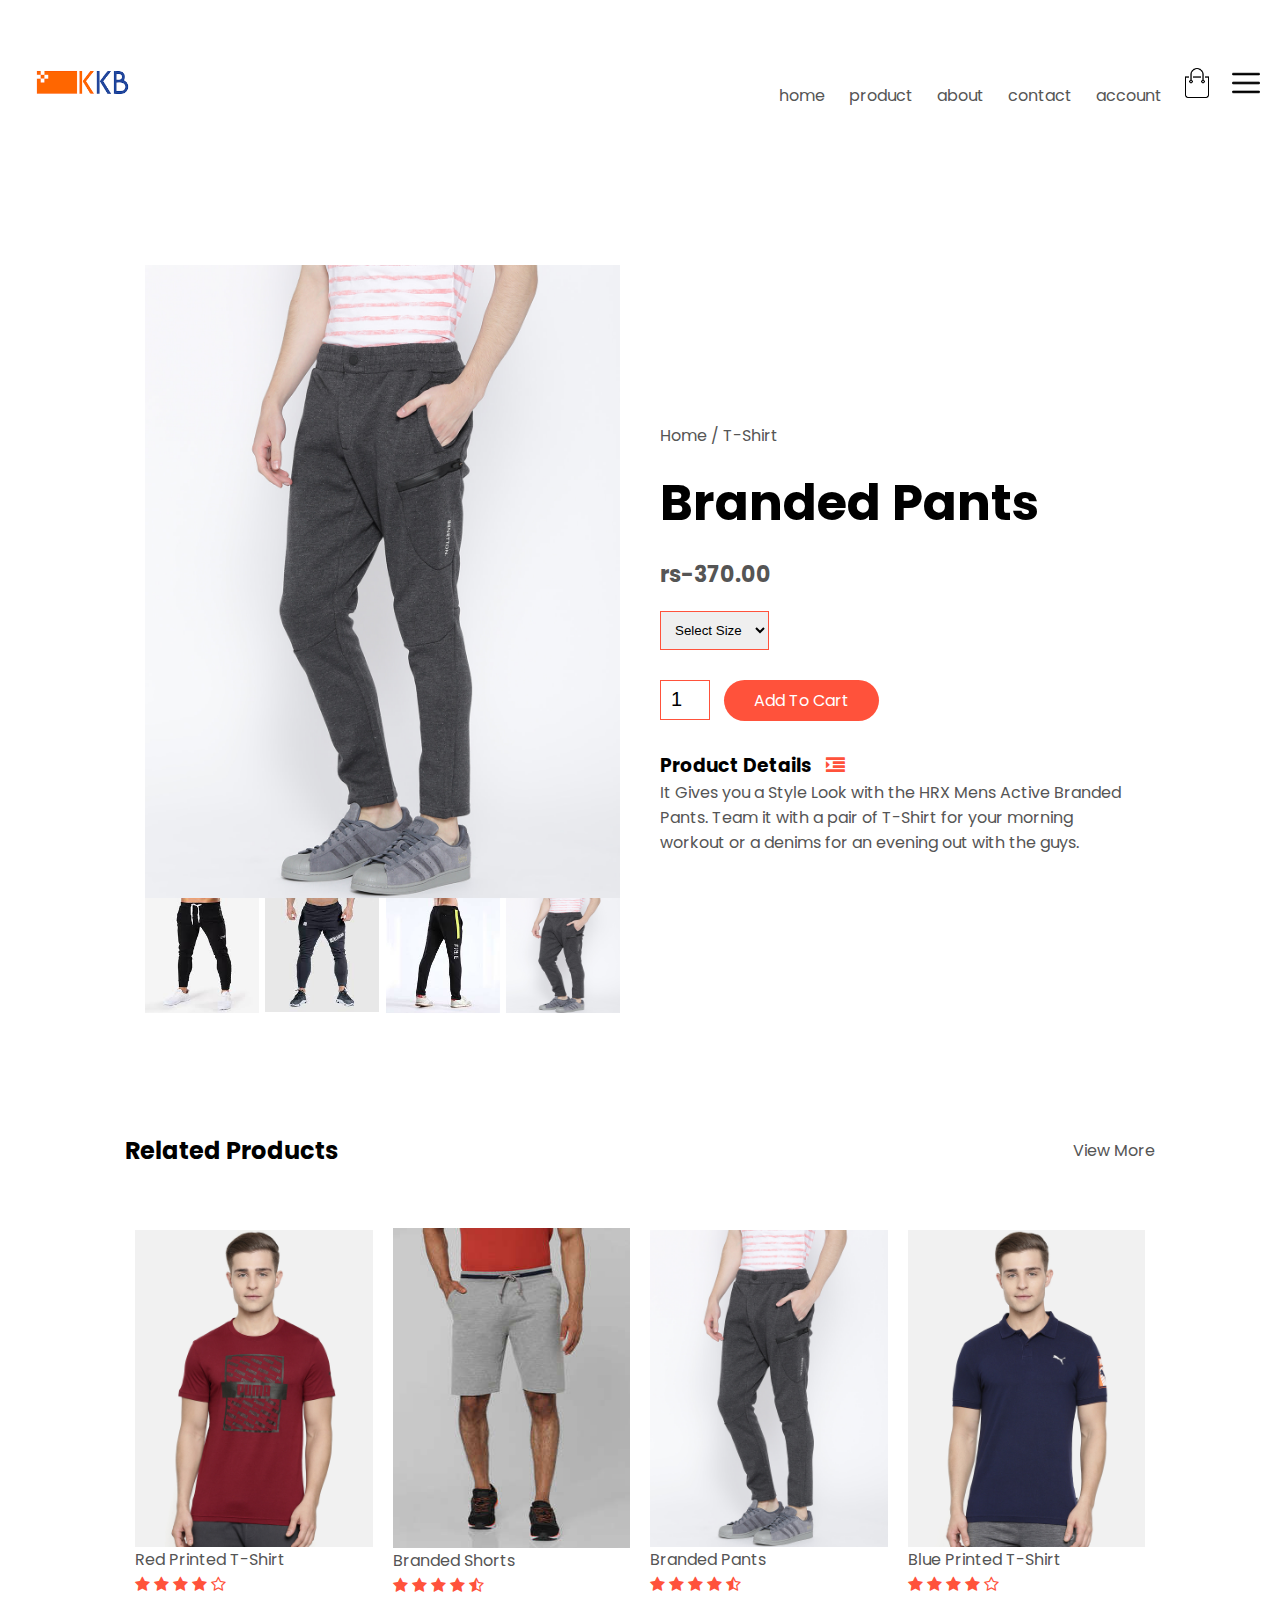
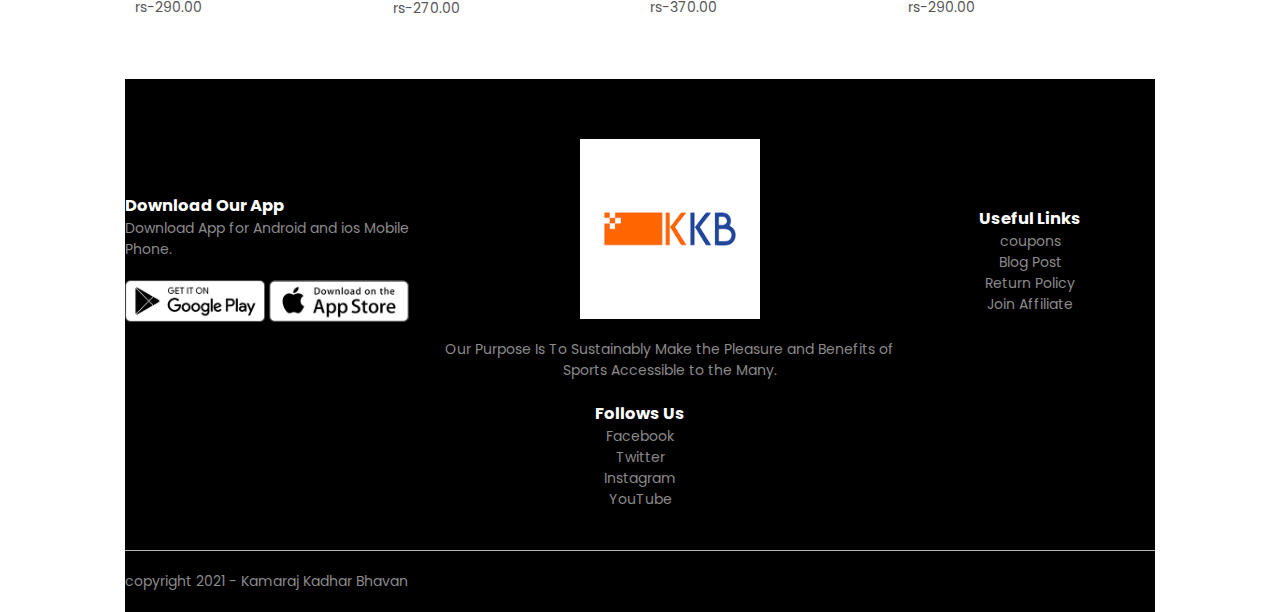
<file: dineshkumar/productdetail2.html>
<html>
<head>
<meta charset="UTF-8" />
<meta name="viewport" content="width=device-width, initial-scale=1.0" />
<title>all products e-commerce website</title>
<link rel="stylesheet" href="style.css">
<link href="http://fonts.googleapis.com/css2?family=poppins:wght@300;400;500;600;700&display=swap" rel="stylesheet">
<link rel="stylesheet" href="https://stackpath.bootstrapcdn.com/font-awesome/4.7.0/css/font-awesome.min.css">
</head>
<body>
<div class="container">
<div class="navbar">
     <div class="logo">
	 <img src="image/logo.png" width="125px" style="background=radial-gradient(#fff,#ffd6d6);">
	 </div>
	 <nav>
	 <ul id="MenuItems">
	     <li><a href="index.html">home</a></li>
		 <li><a href="product.html">product</a></li>
		 <li><a href="about.html">about</a></li>
		 <li><a href="">contact</a></li>
		 <li><a href="account.html">account</a></li>
	 
	 </ul>
	 </nav>
	 <a href="cart.html"><img src="image/cart.png" width="30px" height="30px"></a>
	 <img src="image/menu.png" class="menu-icon" onclick="menutoggle()">
</div>
 
</div>
<!-------------------------------single product details---------------------------------------------->
<div class="small-container single-product">
   <div class="row">
       <div class="col-2">
	      <img src="image/product-3.jpg" width="100%" id="ProductImg">
		  
		  <div class="small-img-row">
		       
			   <div class="small-img-col">
			       <img src="image/pants1.jpg" width="100%" height="115px" class="smallimg">
			   </div>
			   <div class="small-img-col">
			       <img src="image/pants2.jpg" width="100%" class="smallimg">
			   </div>
			   <div class="small-img-col">
			       <img src="image/pants3.jpg" width="100%" height="115px" class="smallimg">
			   </div>
			   <div class="small-img-col">
			       <img src="image/product-3.jpg" width="100%" height="115px" class="smallimg">
			   </div>
		  </div>
		  
		  
		  
	   </div>
	   <div class="col-2">
	       <p>Home / T-Shirt</p>
		   <h1>Branded Pants</h1>
		   <h4>rs-370.00</h4>
		   <select>
		         <option>Select Size</option>
				 <option>M</option>
				 <option>L</option>
				 <option>XL</option>
				 <option>XXL</option>
				 <option>S</option>
		   </select>
		   
		   <input type="number" value="1">
		   
		   <a href="cart2.html" class="btn">Add To Cart</a>
		   
		   <h3>Product Details <i class="fa fa-indent"></i></h3>
		   <p>It Gives you a Style Look with the HRX Mens Active Branded Pants. Team it with a pair of T-Shirt for your morning workout or a denims for an evening out with the guys.</p>
	   </div>
   </div>
</div>




<!------------title----------------->
<div class="small-container">
       <div class="row row-2">
	         <h2>Related Products</h2>
			 <p>View More</p>
		</div>
</div>



<!--------------products------------>











<div class="small-container">
		
		<div class="row">
	       <div class="col-4">
		      <img src="image/product-1.jpg">
			  <h4>Red Printed T-Shirt</h4>
			  <div class="rating">
			  <i class="fa fa-star"></i>
			  <i class="fa fa-star"></i>
			  <i class="fa fa-star"></i>
			  <i class="fa fa-star"></i>
			  <i class="fa fa-star-o"></i>
			  </div>
			  <p>rs-290.00</p>
			</div>
			  <div class="col-4">
		      <img src="image/i.jpg_230Wx334H" height="320px">
			  <h4>Branded Shorts</h4>
			  <div class="rating">
			  <i class="fa fa-star"></i>
			  <i class="fa fa-star"></i>
			  <i class="fa fa-star"></i>
			  <i class="fa fa-star"></i>
			  <i class="fa fa-star-half-o"></i>
			  </div>
			  <p>rs-270.00</p>
			</div>
			  <div class="col-4">
		      <img src="image/product-3.jpg">
			  <h4>Branded Pants</h4>
			  <div class="rating">
			  <i class="fa fa-star"></i>
			  <i class="fa fa-star"></i>
			  <i class="fa fa-star"></i>
			  <i class="fa fa-star"></i>
			  <i class="fa fa-star-half-o"></i>
			  </div>
			  <p>rs-370.00</p>
			</div>
			  <div class="col-4">
		      <img src="image/product-4.jpg">
			  <h4>Blue Printed T-Shirt</h4>
			  <div class="rating">
			  <i class="fa fa-star"></i>
			  <i class="fa fa-star"></i>
			  <i class="fa fa-star"></i>
			  <i class="fa fa-star"></i>
			  <i class="fa fa-star-o"></i>
			  </div>
			  <p>rs-290.00</p>
			</div>
			  
			
			
			
</div>
		


<!----------------footer--------------------->
   <div class="footer">
       <div class="container">
	           <div class="row">
			       <div class="footer-col-1">
				   <h3>Download Our App</h3>
				   <p>Download App for Android and ios Mobile Phone.</p>
				   <div class="app-logo">
				          <img src="image/play-store.png">
						  <img src="image/app-store.png">
				   </div>
				   </div>
				   <div class="footer-col-2">
				   <img src="image/logo.png">
				   <p>Our Purpose Is To Sustainably Make the Pleasure and Benefits of Sports Accessible to the Many.</p>
				   </div>
				   
				   <div class="footer-col-3">
				   <h3>Useful Links</h3>
				   <ul>
				              <li>coupons</li>
							  <li>Blog Post</li>
							  <li>Return Policy</li>
							  <li>Join Affiliate</li>
				   </ul>
				   </div>
				   
				   <div class="footer-col-4">
				   <h3>Follows Us</h3>
				   <ul>
				              <li>Facebook</li>
							  <li>Twitter</li>
							  <li>Instagram</li>
							  <li>YouTube</li>
				   </ul>
				   </div>
			   </div>
			   <hr>
			   <p class="copyright">copyright 2021 - Kamaraj Kadhar Bhavan</p>
		</div>
	</div>




<!------------javascript for toggle menu---------------------->

<script>
    var MenuItems = document.getElementById("MenuItems");
	MenuItems.style.maxHeight = "0px";
	function menutoggle()
	{
	if(MenuItems.style.maxHeight == "0px")
	       {
		   MenuItems.style.maxHeight = "200px";
		   }
	else
           {
		   MenuItems.style.maxHeight = "0px";
		   }	
	}
</script>








<!----------------js for product gallery-------------------->
<script>
 var ProductImg = document.getElementById("ProductImg");
 var smallimg = document.getElementsByClassName("smallimg");
 
 smallimg[0].onclick = function()
 {
 ProductImg.src = smallimg[0].src;
 }
 
 smallimg[1].onclick = function()
 {
 ProductImg.src = smallimg[1].src;
 }
 
 smallimg[2].onclick = function()
 {
 ProductImg.src = smallimg[2].src;
 }
 
 smallimg[3].onclick = function()
 {
 ProductImg.src = smallimg[3].src;
 }
</script>
</body>

</html>
</file>
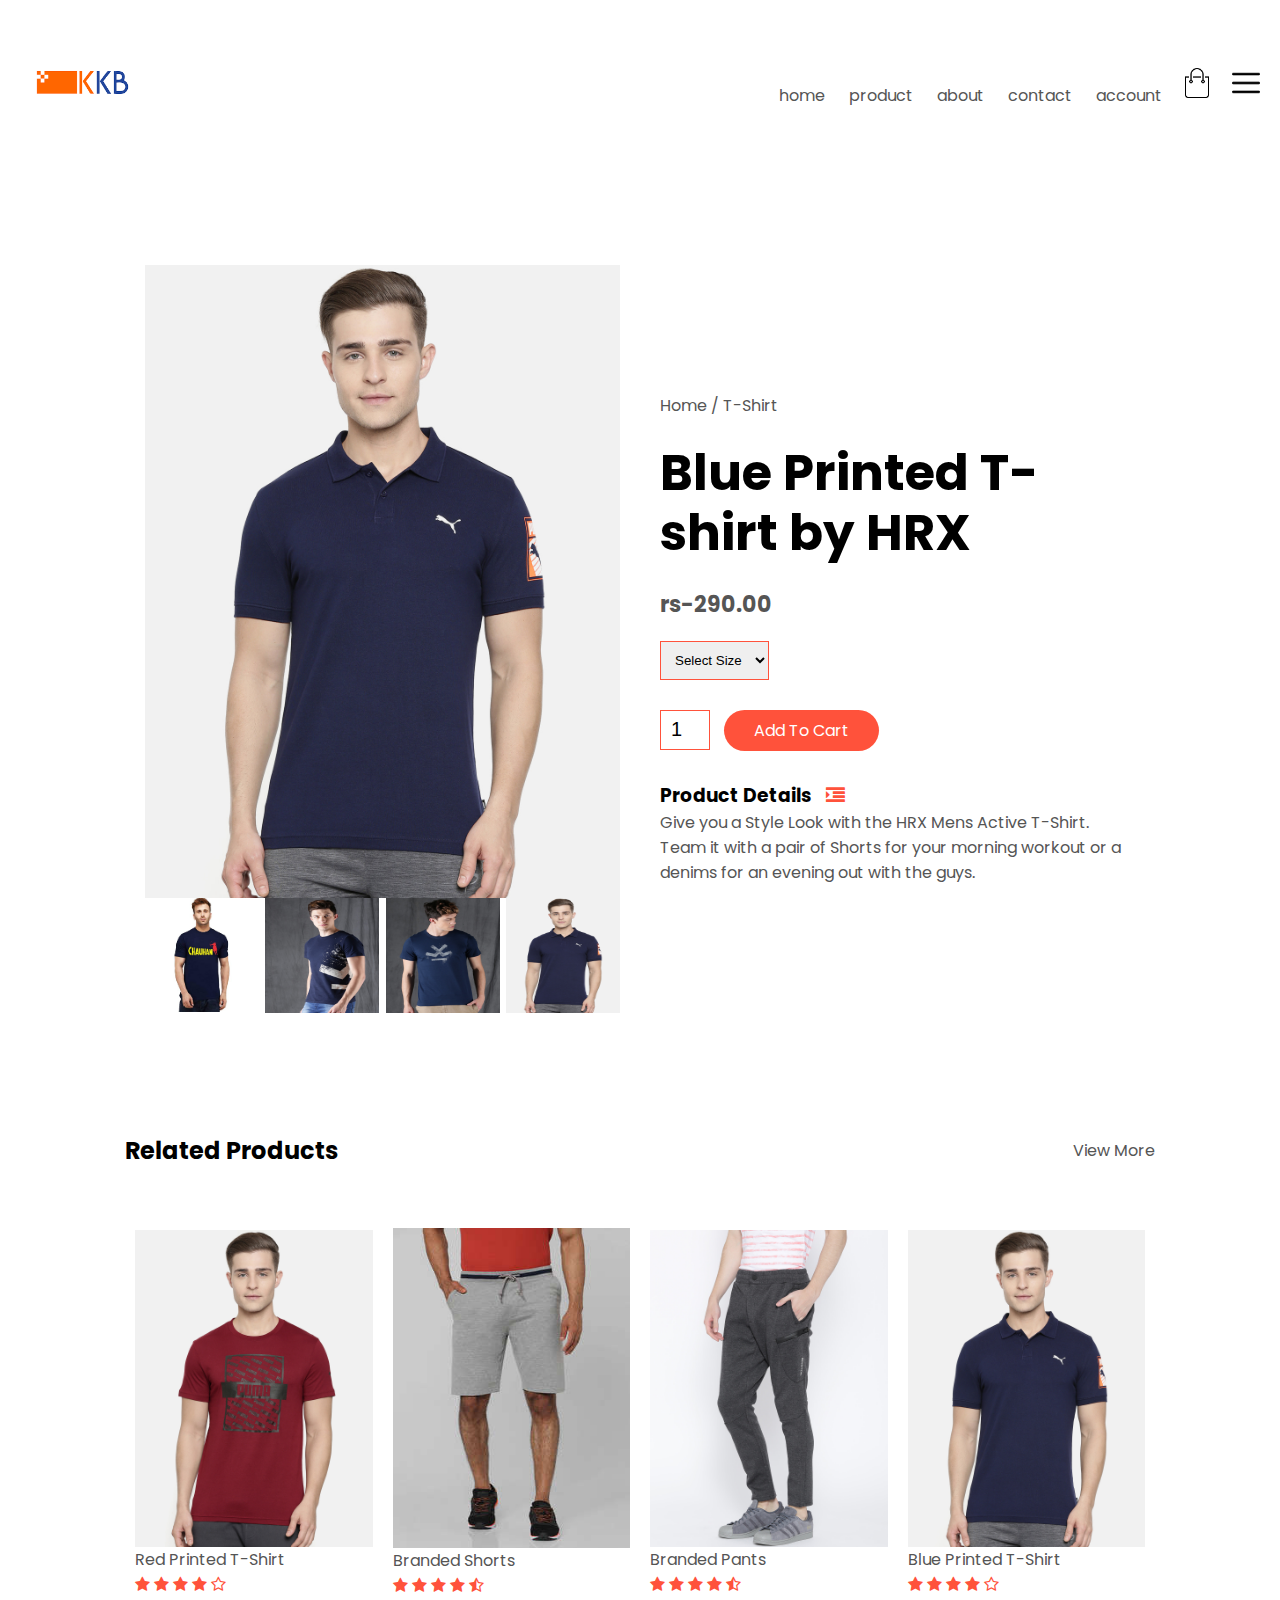
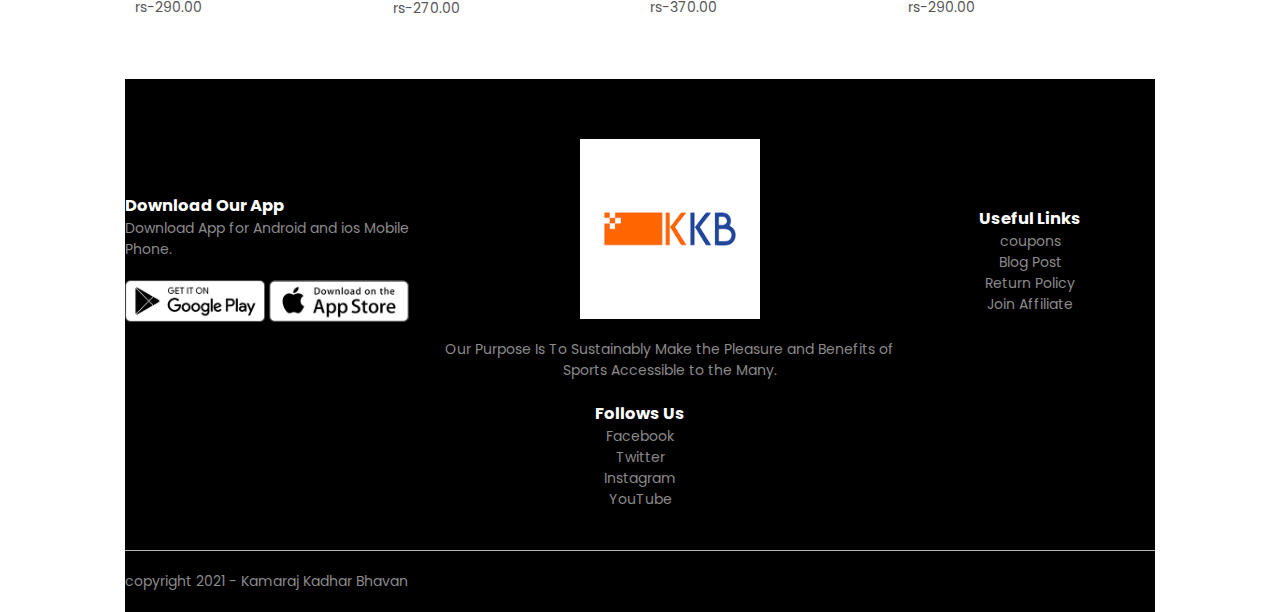
<file: dineshkumar/productdetail3.html>
<html>
<head>
<meta charset="UTF-8" />
<meta name="viewport" content="width=device-width, initial-scale=1.0" />
<title>all products e-commerce website</title>
<link rel="stylesheet" href="style.css">
<link href="http://fonts.googleapis.com/css2?family=poppins:wght@300;400;500;600;700&display=swap" rel="stylesheet">
<link rel="stylesheet" href="https://stackpath.bootstrapcdn.com/font-awesome/4.7.0/css/font-awesome.min.css">
</head>
<body>
<div class="container">
<div class="navbar">
     <div class="logo">
	 <img src="image/logo.png" width="125px" style="background=radial-gradient(#fff,#ffd6d6);">
	 </div>
	 <nav>
	 <ul id="MenuItems">
	     <li><a href="index.html">home</a></li>
		 <li><a href="product.html">product</a></li>
		 <li><a href="about.html">about</a></li>
		 <li><a href="">contact</a></li>
		 <li><a href="account.html">account</a></li>
	 
	 </ul>
	 </nav>
	 <a href="cart.html"><img src="image/cart.png" width="30px" height="30px"></a>
	 <img src="image/menu.png" class="menu-icon" onclick="menutoggle()">
</div>
 
</div>
<!-------------------------------single product details---------------------------------------------->
<div class="small-container single-product">
   <div class="row">
       <div class="col-2">
	      <img src="image/product-4.jpg" width="100%" id="ProductImg">
		  
		  <div class="small-img-row">
		       
			   <div class="small-img-col">
			       <img src="image/blue1.jpg" width="100%" class="smallimg">
			   </div>
			   <div class="small-img-col">
			       <img src="image/blue2.jpg" width="100%" height="115px" class="smallimg">
			   </div>
			   <div class="small-img-col">
			       <img src="image/blue3.jpg" width="100%" height="115px" class="smallimg">
			   </div>
			   <div class="small-img-col">
			       <img src="image/product-4.jpg" width="100%" height="115px"class="smallimg">
			   </div>
		  </div>
		  
		  
		  
	   </div>
	   <div class="col-2">
	       <p>Home / T-Shirt</p>
		   <h1>Blue Printed T-shirt by HRX</h1>
		   <h4>rs-290.00</h4>
		   <select>
		         <option>Select Size</option>
				 <option>M</option>
				 <option>L</option>
				 <option>XL</option>
				 <option>XXL</option>
				 <option>S</option>
		   </select>
		   
		   <input type="number" value="1">
		   
		   <a href="cart3.html" class="btn">Add To Cart</a>
		   
		   <h3>Product Details <i class="fa fa-indent"></i></h3>
		   <p>Give you a Style Look with the HRX Mens Active T-Shirt. Team it with a pair of Shorts for your morning workout or a denims for an evening out with the guys.</p>
	   </div>
   </div>
</div>




<!------------title----------------->
<div class="small-container">
       <div class="row row-2">
	         <h2>Related Products</h2>
			 <p>View More</p>
		</div>
</div>



<!--------------products------------>











<div class="small-container">
		
		<div class="row">
	       <div class="col-4">
		      <img src="image/product-1.jpg">
			  <h4>Red Printed T-Shirt</h4>
			  <div class="rating">
			  <i class="fa fa-star"></i>
			  <i class="fa fa-star"></i>
			  <i class="fa fa-star"></i>
			  <i class="fa fa-star"></i>
			  <i class="fa fa-star-o"></i>
			  </div>
			  <p>rs-290.00</p>
			</div>
			  <div class="col-4">
		      <img src="image/i.jpg_230Wx334H" height="320px">
			  <h4>Branded Shorts</h4>
			  <div class="rating">
			  <i class="fa fa-star"></i>
			  <i class="fa fa-star"></i>
			  <i class="fa fa-star"></i>
			  <i class="fa fa-star"></i>
			  <i class="fa fa-star-half-o"></i>
			  </div>
			  <p>rs-270.00</p>
			</div>
			  <div class="col-4">
		      <img src="image/product-3.jpg">
			  <h4>Branded Pants</h4>
			  <div class="rating">
			  <i class="fa fa-star"></i>
			  <i class="fa fa-star"></i>
			  <i class="fa fa-star"></i>
			  <i class="fa fa-star"></i>
			  <i class="fa fa-star-half-o"></i>
			  </div>
			  <p>rs-370.00</p>
			</div>
			  <div class="col-4">
		      <img src="image/product-4.jpg">
			  <h4>Blue Printed T-Shirt</h4>
			  <div class="rating">
			  <i class="fa fa-star"></i>
			  <i class="fa fa-star"></i>
			  <i class="fa fa-star"></i>
			  <i class="fa fa-star"></i>
			  <i class="fa fa-star-o"></i>
			  </div>
			  <p>rs-290.00</p>
			</div>
			  
			
			
			
</div>
		


<!----------------footer--------------------->
   <div class="footer">
       <div class="container">
	           <div class="row">
			       <div class="footer-col-1">
				   <h3>Download Our App</h3>
				   <p>Download App for Android and ios Mobile Phone.</p>
				   <div class="app-logo">
				          <img src="image/play-store.png">
						  <img src="image/app-store.png">
				   </div>
				   </div>
				   <div class="footer-col-2">
				   <img src="image/logo.png">
				   <p>Our Purpose Is To Sustainably Make the Pleasure and Benefits of Sports Accessible to the Many.</p>
				   </div>
				   
				   <div class="footer-col-3">
				   <h3>Useful Links</h3>
				   <ul>
				              <li>coupons</li>
							  <li>Blog Post</li>
							  <li>Return Policy</li>
							  <li>Join Affiliate</li>
				   </ul>
				   </div>
				   
				   <div class="footer-col-4">
				   <h3>Follows Us</h3>
				   <ul>
				              <li>Facebook</li>
							  <li>Twitter</li>
							  <li>Instagram</li>
							  <li>YouTube</li>
				   </ul>
				   </div>
			   </div>
			   <hr>
			   <p class="copyright">copyright 2021 - Kamaraj Kadhar Bhavan</p>
		</div>
	</div>




<!------------javascript for toggle menu---------------------->

<script>
    var MenuItems = document.getElementById("MenuItems");
	MenuItems.style.maxHeight = "0px";
	function menutoggle()
	{
	if(MenuItems.style.maxHeight == "0px")
	       {
		   MenuItems.style.maxHeight = "200px";
		   }
	else
           {
		   MenuItems.style.maxHeight = "0px";
		   }	
	}
</script>








<!----------------js for product gallery-------------------->
<script>
 var ProductImg = document.getElementById("ProductImg");
 var smallimg = document.getElementsByClassName("smallimg");
 
 smallimg[0].onclick = function()
 {
 ProductImg.src = smallimg[0].src;
 }
 
 smallimg[1].onclick = function()
 {
 ProductImg.src = smallimg[1].src;
 }
 
 smallimg[2].onclick = function()
 {
 ProductImg.src = smallimg[2].src;
 }
 
 smallimg[3].onclick = function()
 {
 ProductImg.src = smallimg[3].src;
 }
</script>
</body>

</html>
</file>
<file: dineshkumar/style.css>
*
{
	margin: 0;
	padding: 0;
	box-sizing: border-box;
}
body
{
	font-family : 'poppins' ,sans-serif;
}
.navbar
{
	display:flex;
	align-items:center;
	padding:20px;
}
nav
{
	flex:1;
    text-align: right;
}
nav ul
{
	display: inline-block;
	list-style-type:none;
}
nav ul li
{
	display:inline-block;
	margin-right:20px;
}
a
{
	text-decoration:none;
    color:#555;
}
p
{
	color:#555;
}
.container
{
	max-width:1300px;
	margin:auto;
	padding-left:25px
	padding-right:25px
}
.row
{
	display:flex;
	align-items:center;
	flex-wrap:wrap;
	justify-content:space-around;
}
.col-2
{
	flex-basis:50%;
	min-width:300px;
}
.col-2 img
{
	max-width:100%;
	padding:50px 0;
}
.col-2 h1
{
	font-size: 50px;
	line-height:60px;
	margin:25px 0;
}
.btn
{
	display:inline-block;
	background:#ff523b;
	color:#fff;
	padding: 8px 30px;
	margin: 30px 0;
	border-radius: 30px;
	transition: background 0.5s;
}
.btn:hover
{
	background: #563434;
}
.header
{
	background:radial-gradient(#fff,#ffd6d6);
}
.header .row
{
	margin-top: 40px;
}
.categories
{
	margin:70px 0;
}
.col-3
{
	flex-basis:30%;
	min-width:250px;
	margin-bottom:30px;
}
.col-3 img
{
	width:100%;
}
.small-container
{
	max-width: 1080px;
	margin: auto;
	padding-left:  25px;
	padding-right: 25px;
}
.col-4
{
	flex-basis: 25%;
	padding: 10px;
	min-width: 200px;
	margin-bottom: 50px;
	transition: transform 0.9s;
	
}
.col-4 img
{
	width:100%;
}
.tit
{
	text-align:center;
	margin:0 auto 80px;
	position: relative;
	line-height:60px;
	color:#555;
	
}
.tit::after
{
	content:'';
	background:#ff523b;
	width:80px;
	height:5px;
	border-radius:5px;
	position:absolute;
	bottom:0;
	left:50%;
	transform:translateX(-50%);
}
h4
{
	color:#555;
	font-weight:normal;
}
.col-4 p
{
	font-size:14px;
}
.rating .fa
{
	color:#ff523b;
}
.col-4:hover
{
	transform:translateY(-5px);
}
.offer
{
	background:radial-gradient(#fff,#ffd6d6);
	margin-top:80px;
	padding:30px 0;
}
small
{
	color:#555;
}


/*--------------testimonial------------------*/
.testimonial
{
	padding-top:100px;
	
}
.testimonial .col-3
{
	text-align:center;
	padding:40px 20px;
	box-shadow: 0 0 20px 0px rgba(0,0,0,0.1);
	cursor:pointer;
	transition:transform 0.5s;
}
.testimonial .col-3 img
{
	width:50px;
	margin-top:20px;
	border-radius:50%;
}
.testimonial .col-3:hover{
transform:translateY(-10px);
}
.fa.fa-quote-left
{
	font-size:34px;
	color:#ff523b;
}
.col-3 p
{
	font-size:12px;
	margin:12px 0;
	color:#777;
}
.testimonial .col-3 h3
{
	font-weight:600;
	color:#555;
	font-size:16px;
}
.brands
{
	margin:100px auto;
}
.col-5
{
	width:160px;
}
.col-5 img
{
	width:100%;
	cursor:pointer;
	filter: grayscale(100%);
}
.col-5 img:hover
{
	filter: grayscale(0);
}

.brands2
{
	margin:100px auto;
}
.col-6
{
	width:160px;
}
.col-6 img
{
	width:100%;
	cursor:pointer;
	filter: grayscale(100%);
}
.col-6 img:hover
{
	filter: grayscale(0);
}

/*-----------footer------------*/

.footer
{
	background:#000;
	color:#8a8a8a;
	font-size:14px;
	padding:60px 0 20px;
}
.footer p
{
	color:#8a8a8a;
}
.footer h3
{
	color:#fff;
	margin-bottom:20p;
}
.footer-col-1, .footer-col-2, .footer-col-3, .footer-col-4
{
	min-width:250px;
	margin-bottom:20px;
}
.footer-col-1
{
	flex-basis:30%;
}
.footer-col-2
{
	flex:1;
	text-align:center;
}
.footer-col-2 img
{
	width:180px;
	margin-bottom:20px;
}
.footer-col-3, .footer-col-4
{
	flex-basis:12%;
	text-align:center;
}
ul
{
	list-style-type:none;
}
.app-logo
{
	margin-top:20px;
}
.app-logo img
{
	width:140px;
}
.footer hr
{
	border:none;
	background:#b5b5b5;
	height:1px;
	margin:20px 0;
}
.menu-icon
{
	width:28px;
	margin-left:20px;
}
/*-----------------all products page---------------------*/
.row-2
{
	justify-content: space-between;
	margin: 100px auto 50px;
}
select
{
	border: 1px solid #ff523b;
	padding: 5px;
}
select:focus
{
	outline:none;
}
.page-btn
{
	margin: 0 auto 80px;
}
.page-btn span
{
	display:inline-block;
	border:1px solid #ff523b;
	margin-left:10px;
	width:40px;
	height:40px;
	text-align:center;
	line-height:40px;
	cursor:pointer;
}
.page-btn span:hover
{
	background:#ff523b;
	color:#fff;
	
}

/*-------------single product details-------------------*/
.single-product
{
	margin-top:80px;
}
.single-product .col-2 img
{
	padding:0;
}
.single-product .col-2 
{
	padding:20px;
}
.single-product h4
{
	margin:20px 0;
	font-size:22px;
	font-weight:bold;
}
.single-product select
{
	display: block;
	padding: 10px;
	margin-top:20px;
}
.single-product input
{
	width:50px;
	height:40px;
	padding-left:10px;
	font-size:20px;
	margin-right:10px;
	border:1px solid #ff523b;
}
input:focus
{
	outline:none;
}
.single-product .fa
{
	color:#ff523b;
	margin-left:10px;
}

.small-img-row
{
	display: flex;
	justify-content:space-between;
}
.small-img-col
{
	flex-basis:24%;
	cursor:pointer;
}



/*-----------cart items-------------------*/
.cart-page
{
	margin: 80px auto;
}
table
{
	width:100%;
	border-collapse:collapse;
}
.cart-info
{
	display: flex;
	flex-wrap: wrap;
}
th
{
	text-align:left;
	padding:5px;
	color:#fff;
	background:#ff523b;
	font-weight:normal;
}

td
{
	padding:10px 5px;
}
td input
{
	width:40px;
	height:30px;
	padding:5px;
}
td a
{
	color:#ff523b;
	font-size:12px;
}
td img 
{
	width:80px;
	height:80px;
	margin-right:10px;
}

.total-price
{
	display:flex;
	justify-content:flex-end;
}
.total-price table
{
	border-top:3px solid #ff523b;
	width: 100%;
	max-width:400px;
}
td:last-child
{
	text-align:right;
	
}
td:last-child
{
	text-align:right;
}





/*------------------account-page----------------------------*/
.account-page
{
	padding: 50px 0;
	background:radial-gradient(#fff,#ffd6d6);
}
.form-container
{
	background:#fff;
	width:300px;
	height:400px;
	position:relative;
	text-align:center;
	padding:20px 0;
	margin:auto;
	box-shadow:0 0 20px 0px rgba(0,0,0,0.1);
	overflow:hidden;
}
.form-container span
{
	font-weight:bold;
	padding:0 10px;
	color:#555;
	cursor:pointer;
	width:100px;
	display:inline-block;
}
.form-btn
{
	display:inline-block;
}
.form-container form
{
	max-width:300px;
	padding:0 20px;
	position:absolute;
	top:130px;
	transition: transform 1s;
}
form input
{
	width:100%;
	height:30px;
	margin:10px 0;
	padding:0 10px;
	border:1px solid #ccc;
}
form .btn
{
	width:100%;
	border:none;
	cursor:pointer;
	margin:10px 0;
}
form .btn:focus
{
	outline:none;
}
#LoginForm
{
	left: -300px;
}
#RegForm
{
	left: 0;
}
form a
{
	font-size:12px;
}
#Indicator
{
	width:100px;
	border:none;
	background:#ff523b;
	height:3px;
	margin-top:8px;
	transform:translateX(100px);
	transition:transform 1s;
}



/*-------------media query for menu-----------------------*/

@media only screen and (max-width: 800px)
{
	nav ul
	{
		position:absolute;
		top:70px;
		left:0;
		background:#333;
		width:100%;
		overflow:  hidden;
		transition: max-height 0.5s;
	}
	nav ul li
	{
		display:block;
		margin-left:50px;
		margin-top:10px;
		margin-bottom:10px;
	}
	nav ul li a
	{
		color:#fff;
	}
	.menu-icon
	{
		display:block;
		cursor:pointer;
	}
	
}


















/*---------------media query for less than 600 screen size--------------------*/

@media only screen and (max-width: 600px)
{
	.row
	{
		text-align: center;
	}
	.col-2, .col-3, .col-4
	{
		flex-basis: 100%
	}
	
	
	.single-product .row
	{
		text-align:left;
	}
	.single-product .col-2
	{
		padding: 20px 0;
	}
	.single-product h1
	{
		font-size: 26px;
		line-height: 22px;
	}
	.cart-info p
	{
		display:none;
	}
}
</file>
